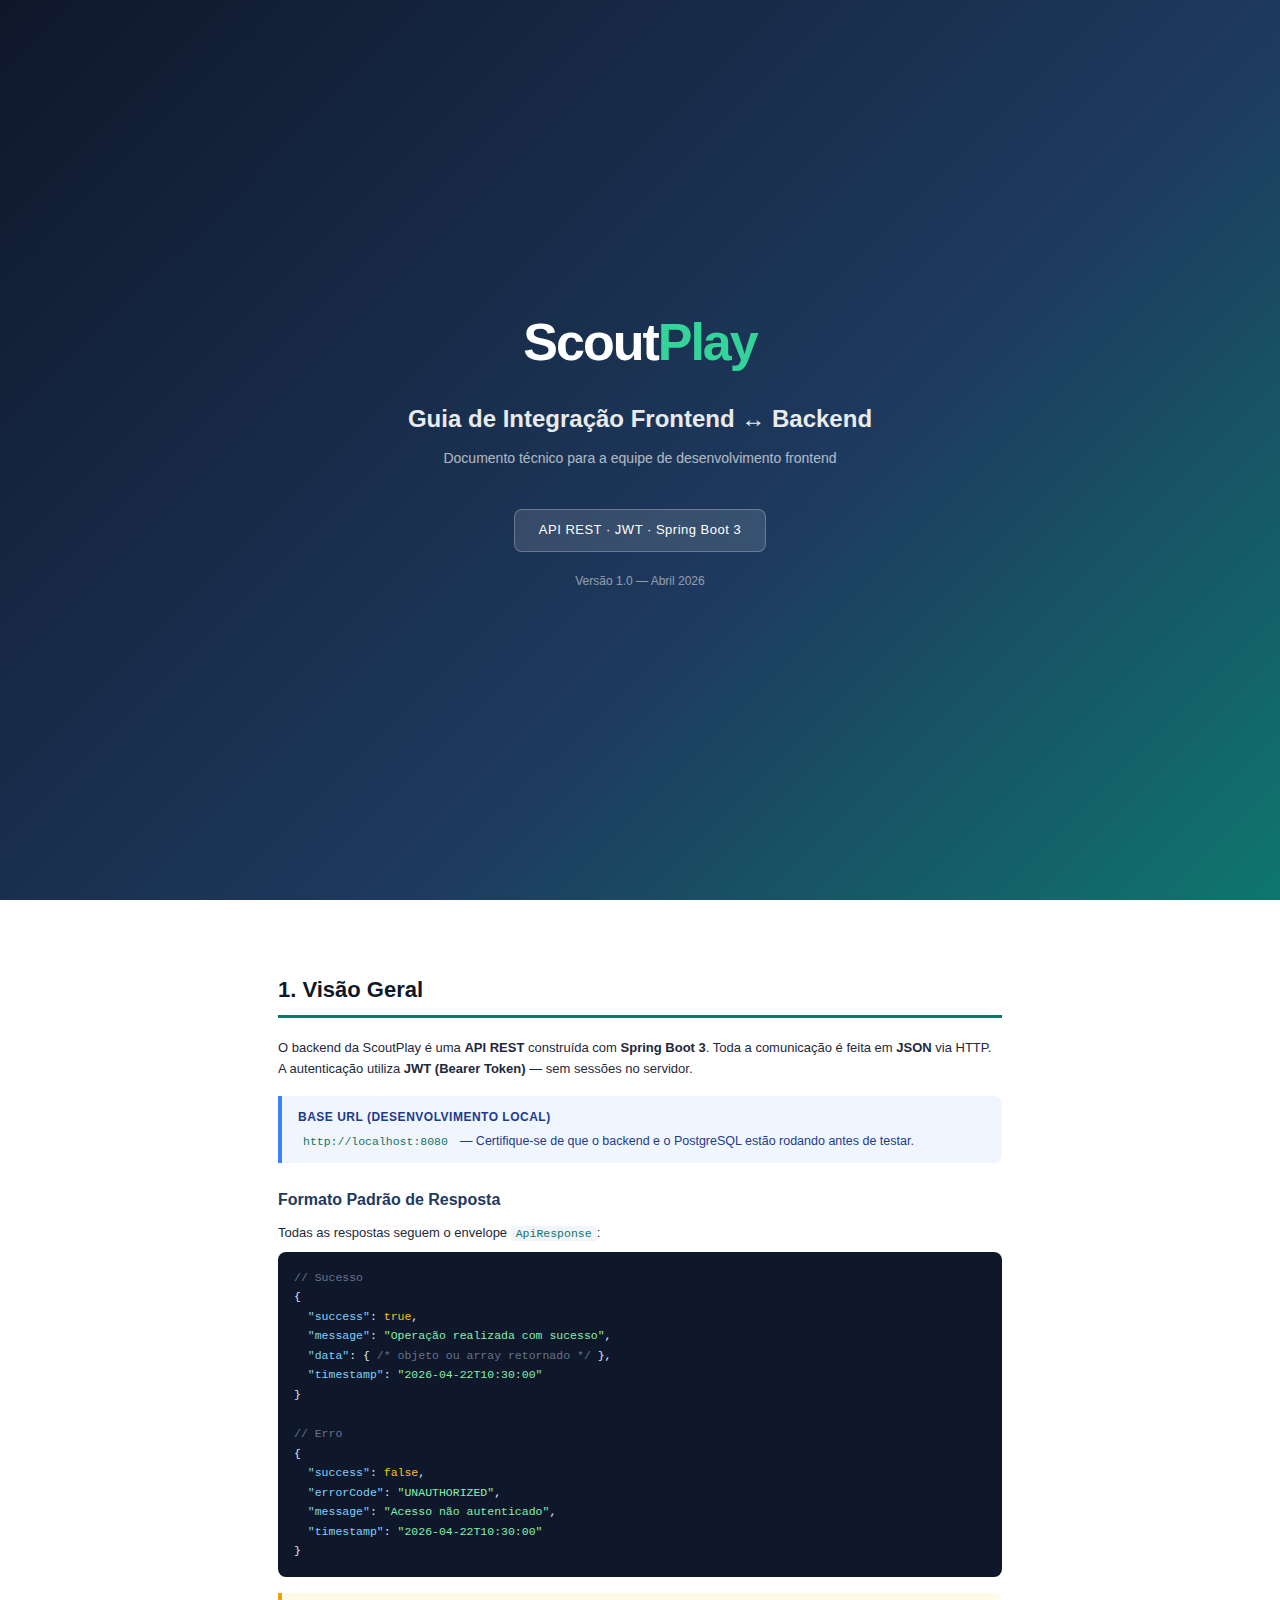
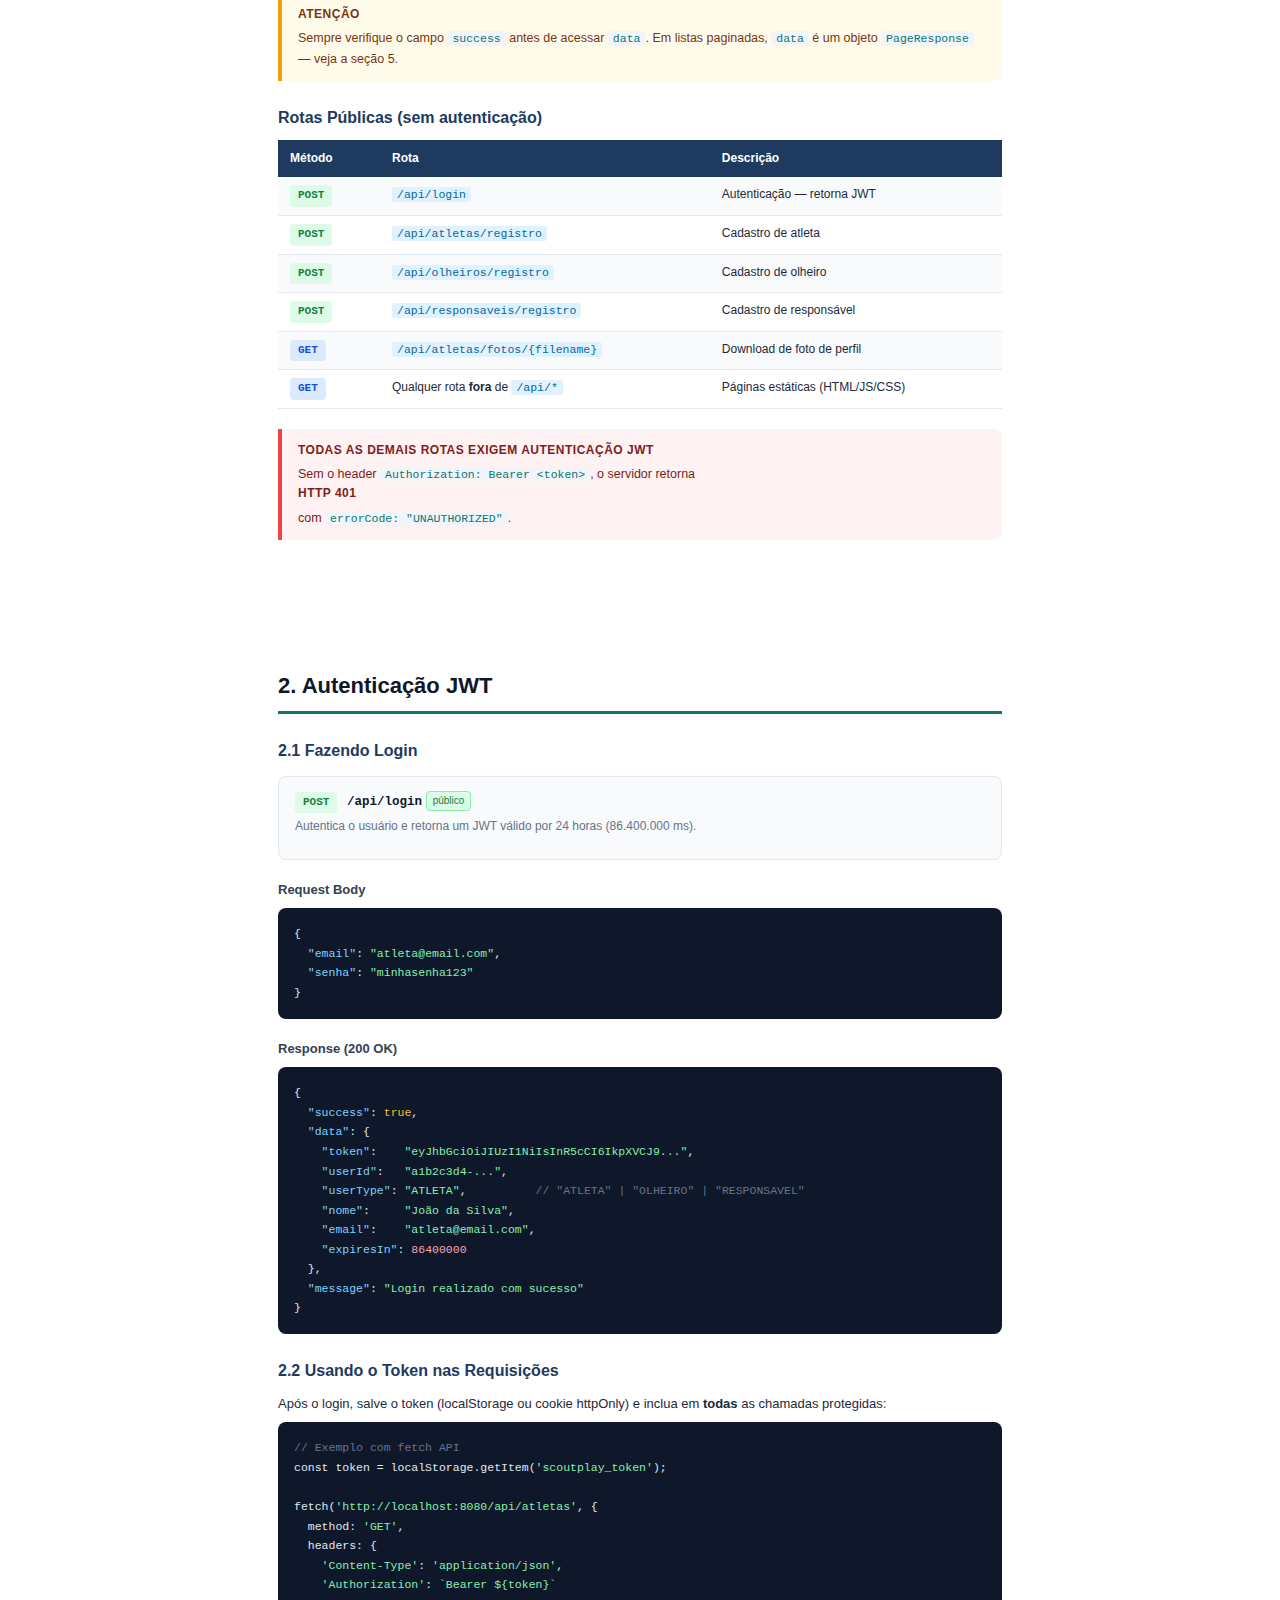
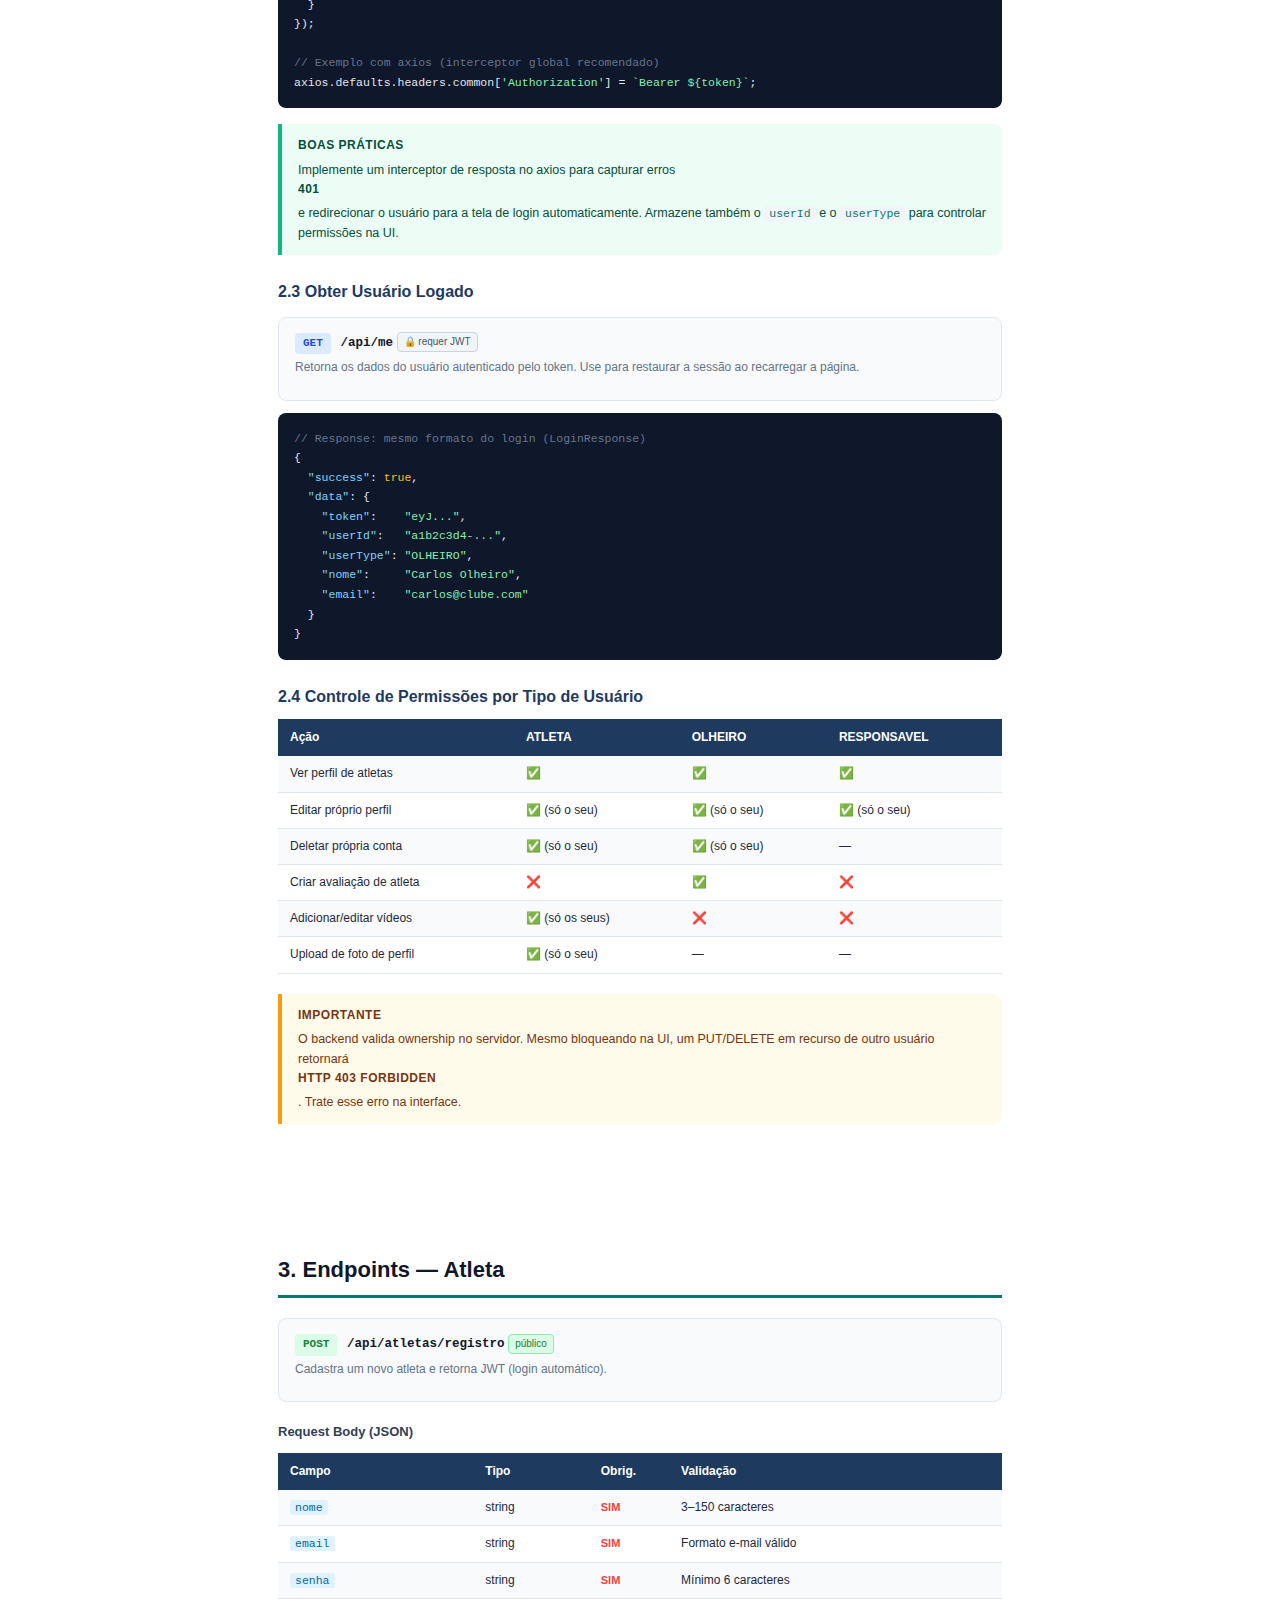
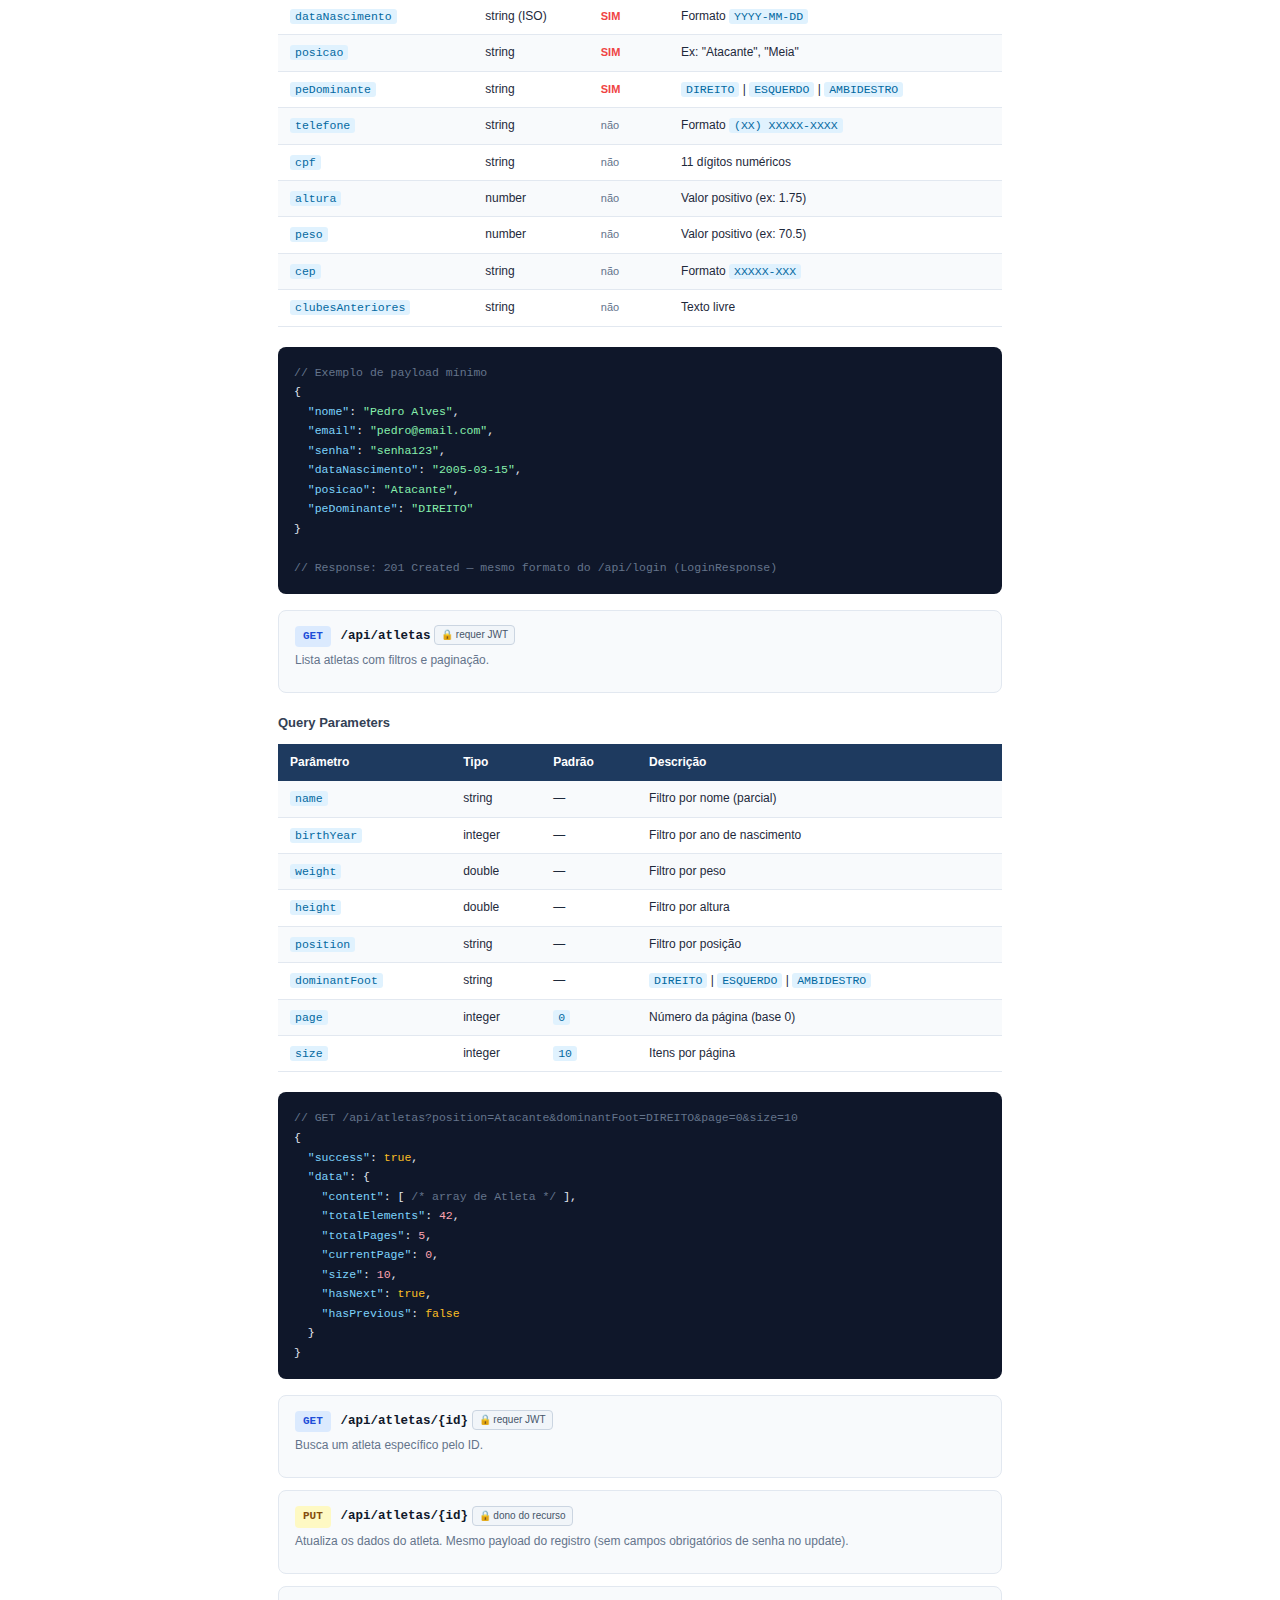
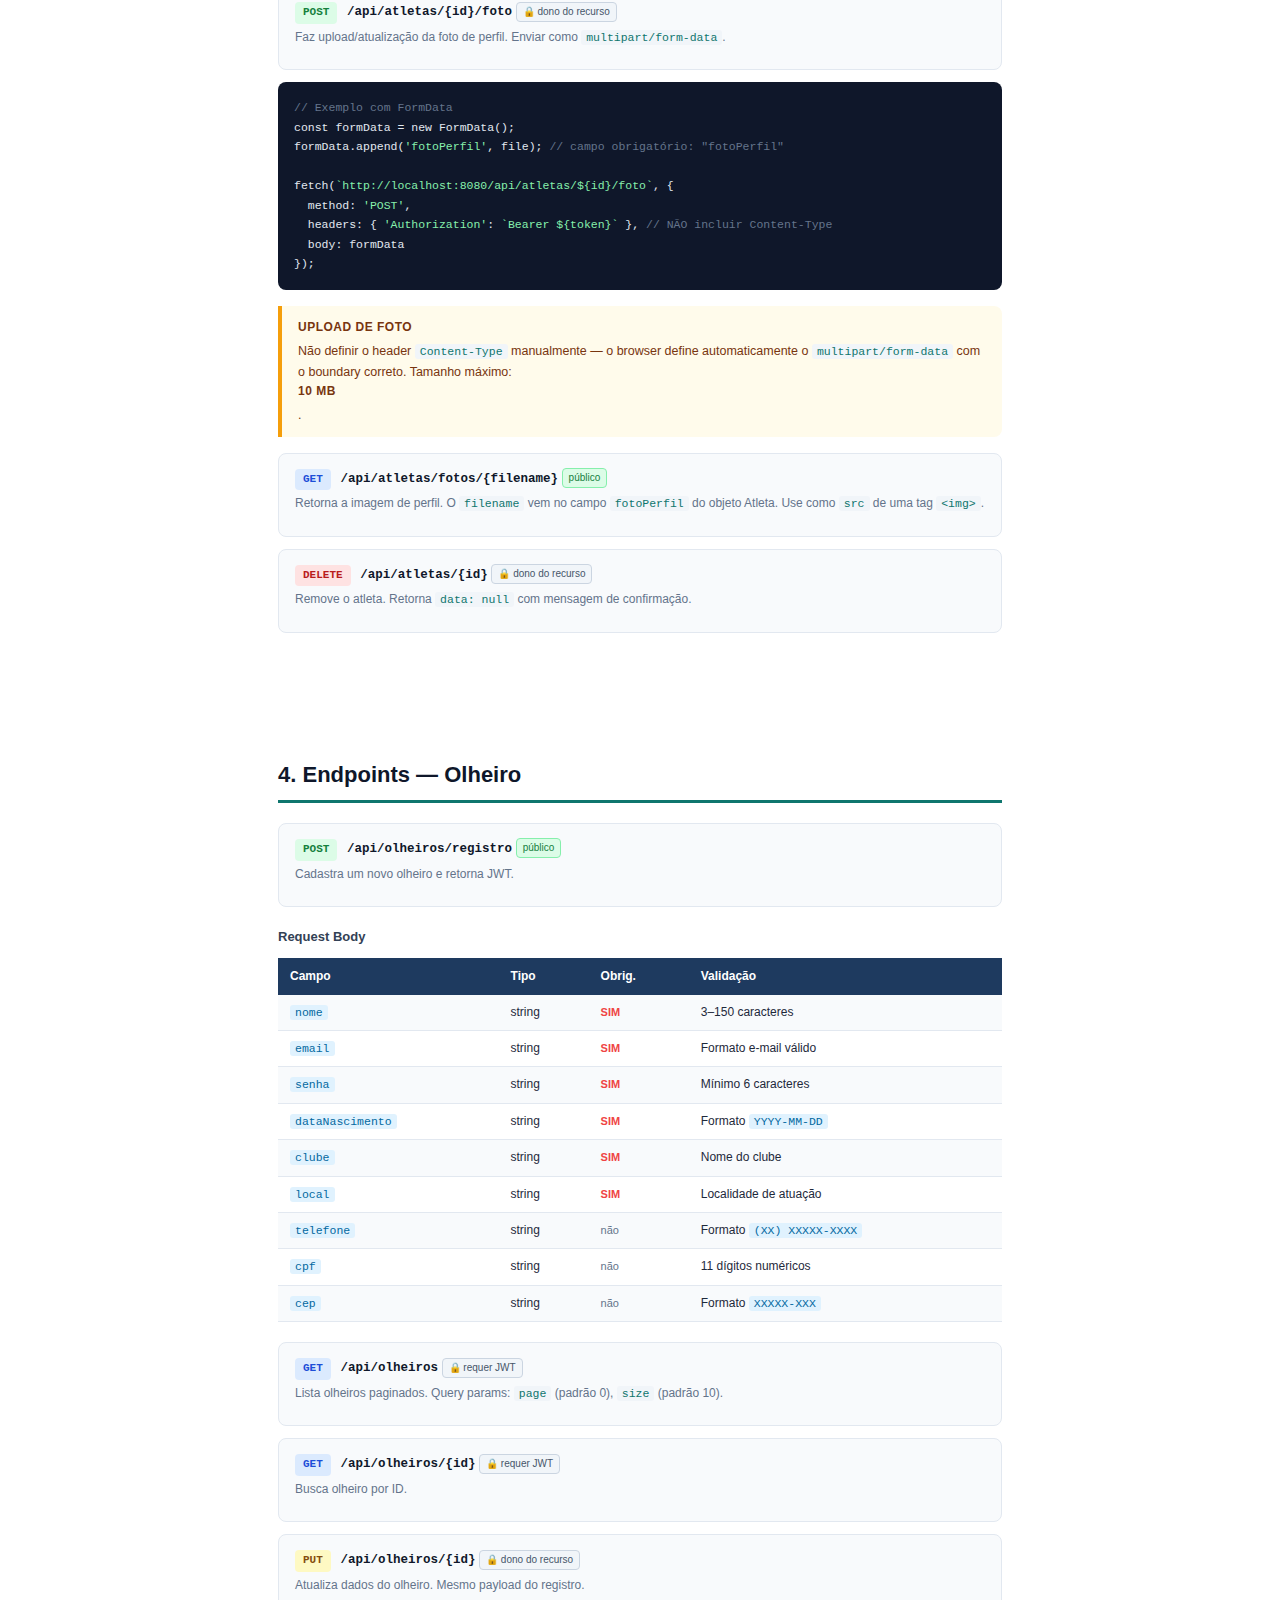
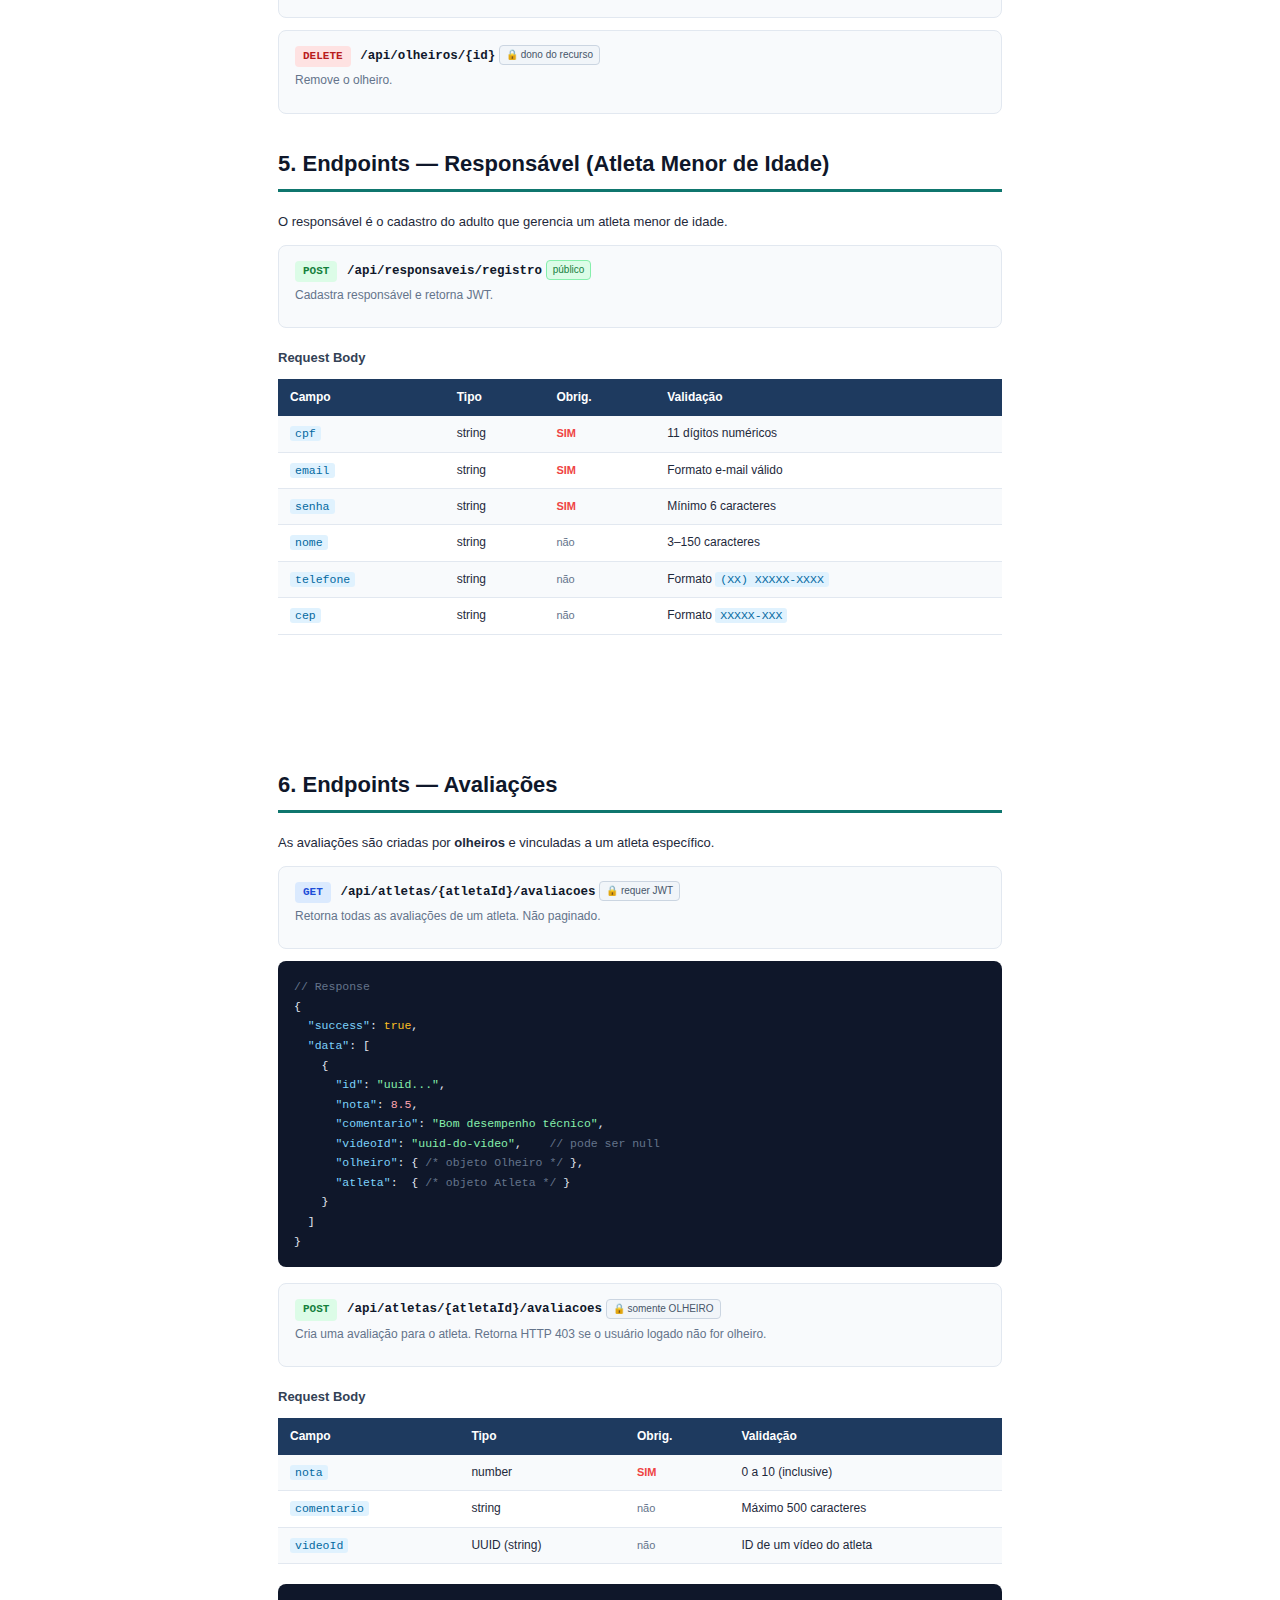
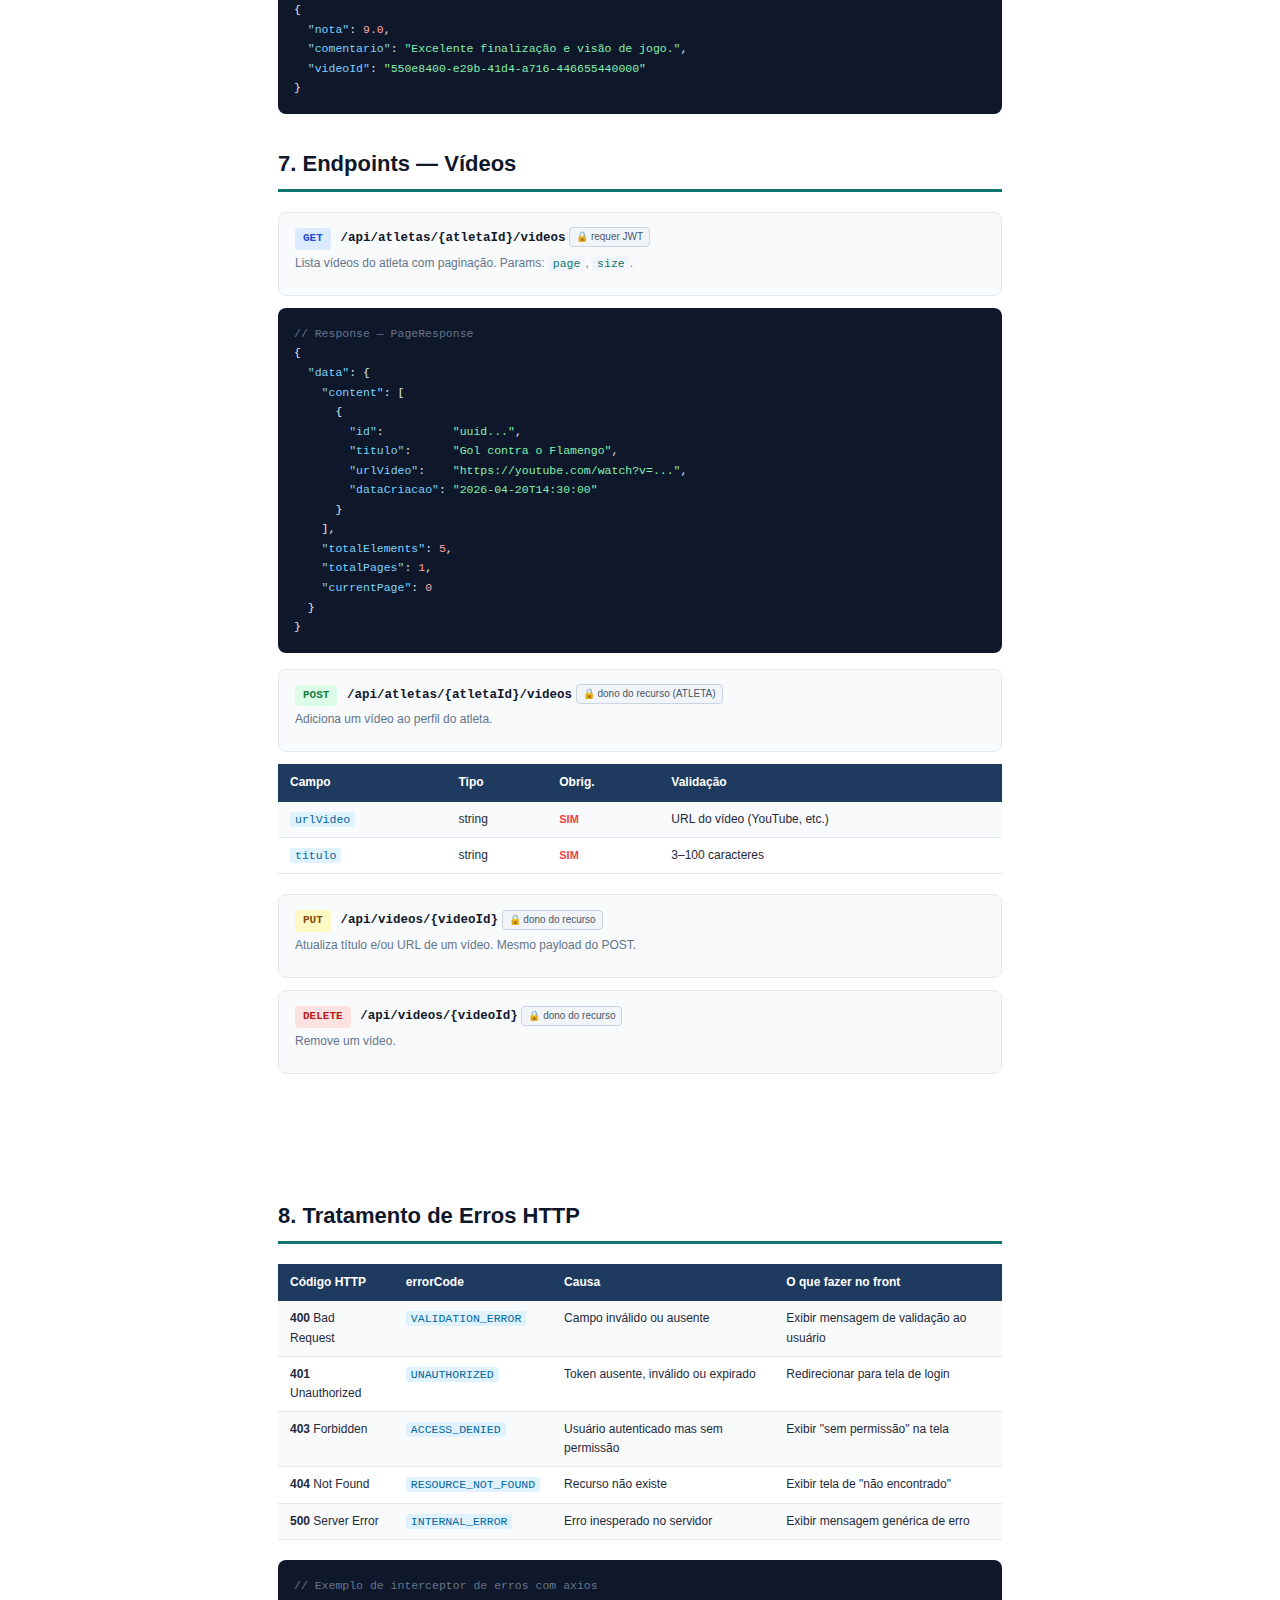
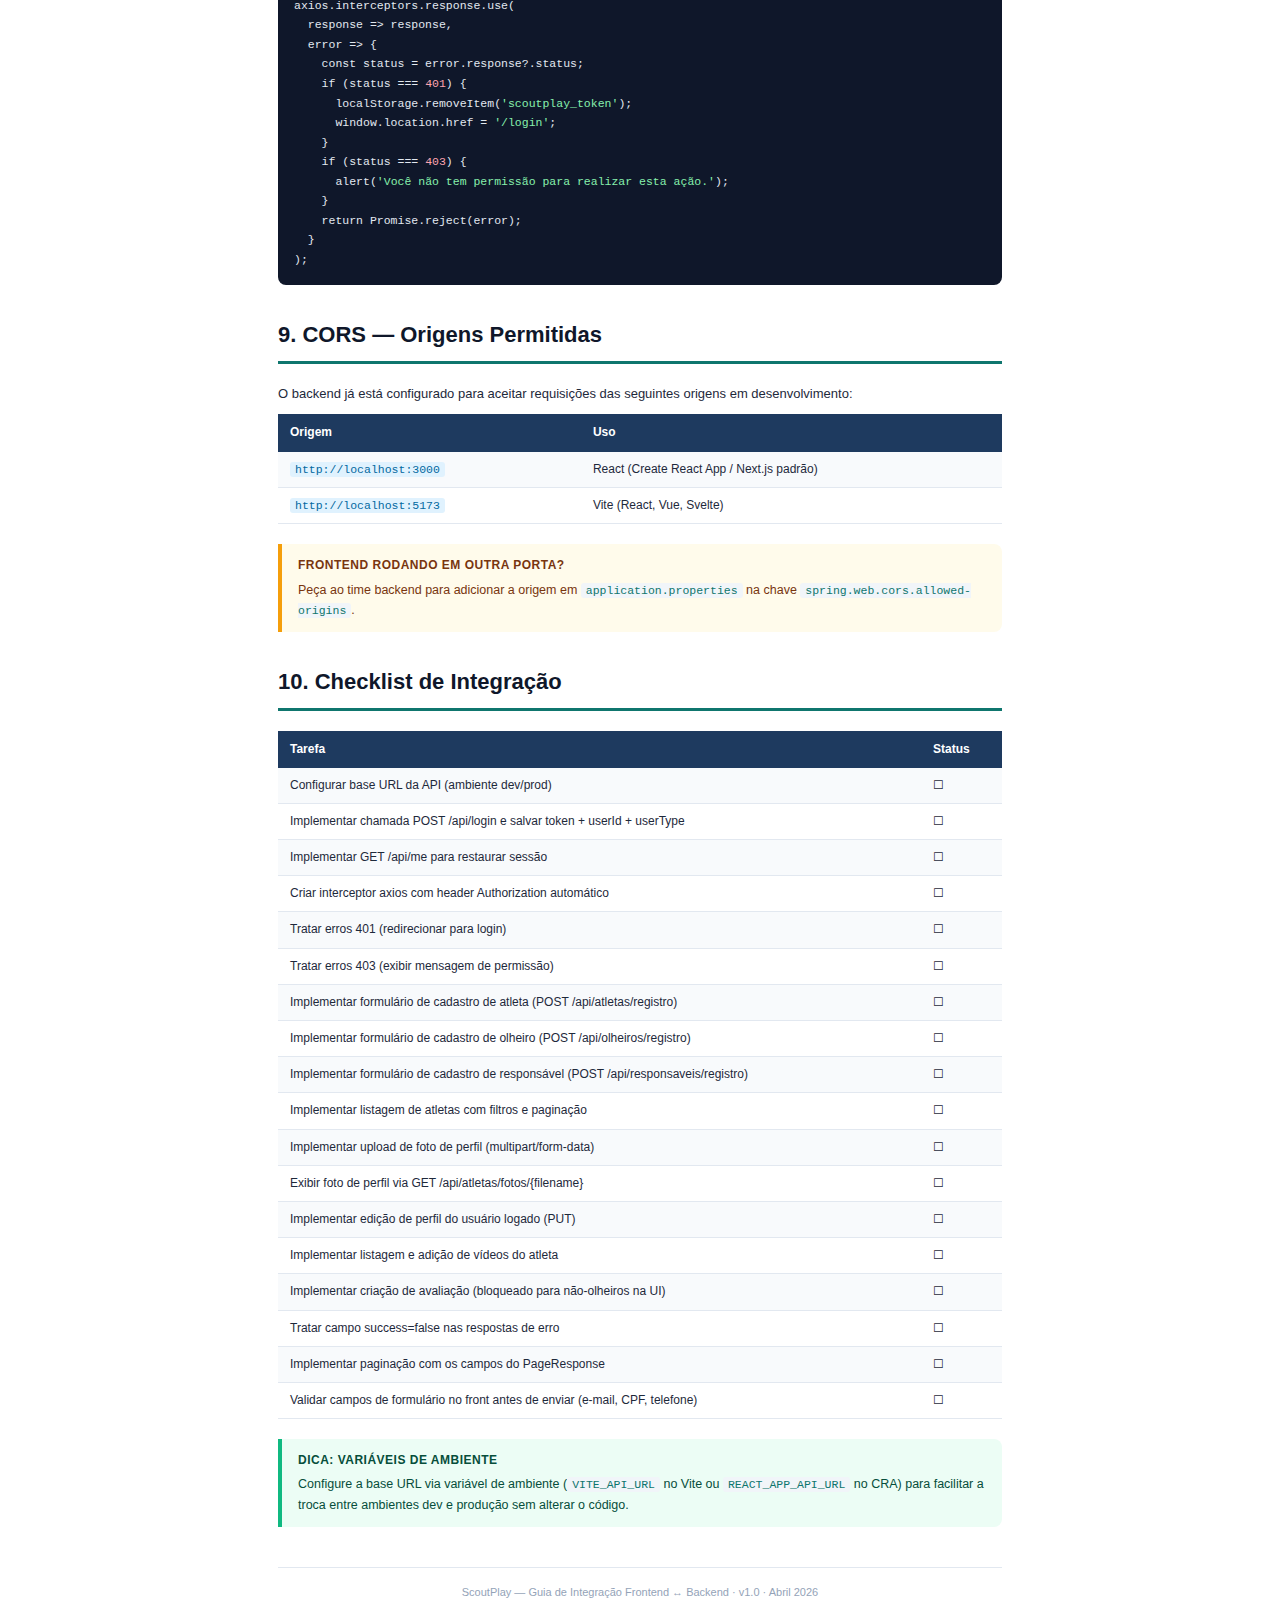
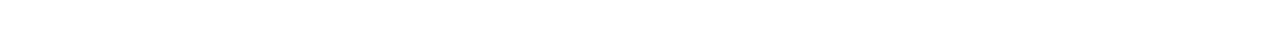
<file: docs/guia-integracao-frontend.html>
<!DOCTYPE html>
<html lang="pt-BR">
<head>
  <meta charset="UTF-8" />
  <title>ScoutPlay – Guia de Integração Frontend ↔ Backend</title>
  <style>
    *, *::before, *::after { box-sizing: border-box; margin: 0; padding: 0; }

    body {
      font-family: Arial, Helvetica, sans-serif;
      font-size: 13px;
      color: #1e293b;
      background: #fff;
      line-height: 1.6;
    }

    /* ── COVER ── */
    .cover {
      page-break-after: always;
      display: flex;
      flex-direction: column;
      justify-content: center;
      align-items: center;
      height: 100vh;
      background: linear-gradient(135deg, #0f172a 0%, #1e3a5f 60%, #0f766e 100%);
      color: #fff;
      text-align: center;
      padding: 40px;
    }
    .cover .logo { font-size: 52px; font-weight: 700; letter-spacing: -2px; }
    .cover .logo span { color: #34d399; }
    .cover h1 { font-size: 24px; font-weight: 600; margin-top: 16px; opacity: 0.9; }
    .cover .sub { font-size: 14px; margin-top: 8px; opacity: 0.65; }
    .cover .badge {
      margin-top: 32px;
      display: inline-block;
      background: rgba(255,255,255,0.12);
      border: 1px solid rgba(255,255,255,0.25);
      border-radius: 8px;
      padding: 10px 24px;
      font-size: 13px;
      letter-spacing: 0.5px;
    }
    .cover .meta { margin-top: 20px; font-size: 12px; opacity: 0.5; }

    /* ── LAYOUT ── */
    .page { max-width: 820px; margin: 0 auto; padding: 40px 48px; }

    h1.section-title {
      font-size: 22px;
      font-weight: 700;
      color: #0f172a;
      border-bottom: 3px solid #0f766e;
      padding-bottom: 8px;
      margin: 32px 0 20px;
    }
    h2.sub-section {
      font-size: 16px;
      font-weight: 600;
      color: #1e3a5f;
      margin: 24px 0 10px;
    }
    h3.endpoint-title {
      font-size: 13px;
      font-weight: 600;
      margin: 20px 0 6px;
      color: #334155;
    }

    p { margin-bottom: 8px; }

    /* ── CALLOUTS ── */
    .callout {
      border-left: 4px solid;
      padding: 12px 16px;
      border-radius: 0 8px 8px 0;
      margin: 16px 0;
      font-size: 12.5px;
    }
    .callout.info  { border-color: #3b82f6; background: #eff6ff; color: #1e3a8a; }
    .callout.warn  { border-color: #f59e0b; background: #fffbeb; color: #78350f; }
    .callout.danger{ border-color: #ef4444; background: #fef2f2; color: #7f1d1d; }
    .callout.tip   { border-color: #10b981; background: #ecfdf5; color: #064e3b; }
    .callout strong { display: block; margin-bottom: 4px; font-size: 12px; text-transform: uppercase; letter-spacing: 0.5px; }

    /* ── BADGES ── */
    .method {
      display: inline-block;
      border-radius: 4px;
      padding: 2px 8px;
      font-family: Courier, monospace;
      font-size: 11px;
      font-weight: 600;
      margin-right: 6px;
    }
    .get    { background: #dbeafe; color: #1d4ed8; }
    .post   { background: #dcfce7; color: #15803d; }
    .put    { background: #fef9c3; color: #854d0e; }
    .delete { background: #fee2e2; color: #b91c1c; }

    .auth-required {
      display: inline-block;
      font-size: 10px;
      background: #f1f5f9;
      border: 1px solid #cbd5e1;
      color: #475569;
      border-radius: 4px;
      padding: 1px 6px;
      vertical-align: middle;
    }
    .auth-open {
      display: inline-block;
      font-size: 10px;
      background: #dcfce7;
      border: 1px solid #86efac;
      color: #15803d;
      border-radius: 4px;
      padding: 1px 6px;
      vertical-align: middle;
    }

    /* ── CODE ── */
    pre {
      background: #0f172a;
      color: #e2e8f0;
      border-radius: 8px;
      padding: 16px;
      font-family: Courier, monospace;
      font-size: 11.5px;
      line-height: 1.7;
      overflow-x: auto;
      margin: 8px 0 16px;
    }
    code {
      font-family: Courier, monospace;
      font-size: 11.5px;
      background: #f1f5f9;
      color: #0f766e;
      padding: 1px 5px;
      border-radius: 3px;
    }
    .str  { color: #86efac; }
    .key  { color: #7dd3fc; }
    .num  { color: #fda4af; }
    .bool { color: #fbbf24; }
    .cmt  { color: #64748b; }

    /* ── TABLE ── */
    table {
      width: 100%;
      border-collapse: collapse;
      margin: 10px 0 20px;
      font-size: 12px;
    }
    th {
      background: #1e3a5f;
      color: #fff;
      font-weight: 600;
      text-align: left;
      padding: 9px 12px;
    }
    td {
      padding: 8px 12px;
      border-bottom: 1px solid #e2e8f0;
      vertical-align: top;
    }
    tr:nth-child(even) td { background: #f8fafc; }
    td code { background: #e0f2fe; color: #0369a1; }

    .required { color: #ef4444; font-weight: 600; font-size: 11px; }
    .optional { color: #64748b; font-size: 11px; }

    /* ── ENDPOINT CARD ── */
    .endpoint-card {
      border: 1px solid #e2e8f0;
      border-radius: 8px;
      padding: 14px 16px;
      margin: 12px 0;
      background: #f8fafc;
    }
    .endpoint-card .route {
      font-family: Courier, monospace;
      font-size: 12.5px;
      color: #0f172a;
      font-weight: 600;
    }
    .endpoint-card .desc {
      font-size: 12px;
      color: #64748b;
      margin-top: 4px;
    }

    /* ── PAGE BREAK ── */
    .page-break { page-break-before: always; }

    /* ── TOC ── */
    .toc { margin: 24px 0; }
    .toc li { padding: 4px 0; border-bottom: 1px dotted #e2e8f0; display: flex; justify-content: space-between; }
    .toc a { color: #1e3a5f; text-decoration: none; }
    .toc .page-num { color: #94a3b8; font-size: 11px; }

    /* ── FOOTER ── */
    .footer {
      margin-top: 40px;
      padding-top: 16px;
      border-top: 1px solid #e2e8f0;
      font-size: 11px;
      color: #94a3b8;
      text-align: center;
    }

    @media print {
      body { font-size: 12px; }
      .cover { height: 100vh; }
      .page-break { page-break-before: always; }
      pre { font-size: 10.5px; }
    }
  </style>
</head>
<body>

<!-- ═══════════════════════ COVER ═══════════════════════ -->
<div class="cover">
  <div class="logo">Scout<span>Play</span></div>
  <h1>Guia de Integração Frontend ↔ Backend</h1>
  <p class="sub">Documento técnico para a equipe de desenvolvimento frontend</p>
  <div class="badge">API REST · JWT · Spring Boot 3</div>
  <p class="meta">Versão 1.0 — Abril 2026</p>
</div>

<!-- ═══════════════════════ PAGE 1 ═══════════════════════ -->
<div class="page">

  <h1 class="section-title">1. Visão Geral</h1>

  <p>O backend da ScoutPlay é uma <strong>API REST</strong> construída com <strong>Spring Boot 3</strong>. Toda a comunicação é feita em <strong>JSON</strong> via HTTP. A autenticação utiliza <strong>JWT (Bearer Token)</strong> — sem sessões no servidor.</p>

  <div class="callout info">
    <strong>Base URL (desenvolvimento local)</strong>
    <code>http://localhost:8080</code>
    &nbsp;— Certifique-se de que o backend e o PostgreSQL estão rodando antes de testar.
  </div>

  <h2 class="sub-section">Formato Padrão de Resposta</h2>
  <p>Todas as respostas seguem o envelope <code>ApiResponse</code>:</p>

  <pre><span class="cmt">// Sucesso</span>
{
  <span class="key">"success"</span>: <span class="bool">true</span>,
  <span class="key">"message"</span>: <span class="str">"Operação realizada com sucesso"</span>,
  <span class="key">"data"</span>: { <span class="cmt">/* objeto ou array retornado */</span> },
  <span class="key">"timestamp"</span>: <span class="str">"2026-04-22T10:30:00"</span>
}

<span class="cmt">// Erro</span>
{
  <span class="key">"success"</span>: <span class="bool">false</span>,
  <span class="key">"errorCode"</span>: <span class="str">"UNAUTHORIZED"</span>,
  <span class="key">"message"</span>: <span class="str">"Acesso não autenticado"</span>,
  <span class="key">"timestamp"</span>: <span class="str">"2026-04-22T10:30:00"</span>
}</pre>

  <div class="callout warn">
    <strong>Atenção</strong>
    Sempre verifique o campo <code>success</code> antes de acessar <code>data</code>. Em listas paginadas, <code>data</code> é um objeto <code>PageResponse</code> — veja a seção 5.
  </div>

  <h2 class="sub-section">Rotas Públicas (sem autenticação)</h2>
  <table>
    <tr><th>Método</th><th>Rota</th><th>Descrição</th></tr>
    <tr><td><span class="method post">POST</span></td><td><code>/api/login</code></td><td>Autenticação — retorna JWT</td></tr>
    <tr><td><span class="method post">POST</span></td><td><code>/api/atletas/registro</code></td><td>Cadastro de atleta</td></tr>
    <tr><td><span class="method post">POST</span></td><td><code>/api/olheiros/registro</code></td><td>Cadastro de olheiro</td></tr>
    <tr><td><span class="method post">POST</span></td><td><code>/api/responsaveis/registro</code></td><td>Cadastro de responsável</td></tr>
    <tr><td><span class="method get">GET</span></td><td><code>/api/atletas/fotos/{filename}</code></td><td>Download de foto de perfil</td></tr>
    <tr><td><span class="method get">GET</span></td><td>Qualquer rota <strong>fora</strong> de <code>/api/*</code></td><td>Páginas estáticas (HTML/JS/CSS)</td></tr>
  </table>

  <div class="callout danger">
    <strong>Todas as demais rotas exigem autenticação JWT</strong>
    Sem o header <code>Authorization: Bearer &lt;token&gt;</code>, o servidor retorna <strong>HTTP 401</strong> com <code>errorCode: "UNAUTHORIZED"</code>.
  </div>

</div>

<!-- ═══════════════════════ PAGE 2 ═══════════════════════ -->
<div class="page page-break">

  <h1 class="section-title">2. Autenticação JWT</h1>

  <h2 class="sub-section">2.1 Fazendo Login</h2>

  <div class="endpoint-card">
    <span class="method post">POST</span>
    <span class="route">/api/login</span>
    <span class="auth-open">público</span>
    <p class="desc">Autentica o usuário e retorna um JWT válido por 24 horas (86.400.000 ms).</p>
  </div>

  <h3 class="endpoint-title">Request Body</h3>
  <pre>{
  <span class="key">"email"</span>: <span class="str">"atleta@email.com"</span>,
  <span class="key">"senha"</span>: <span class="str">"minhasenha123"</span>
}</pre>

  <h3 class="endpoint-title">Response (200 OK)</h3>
  <pre>{
  <span class="key">"success"</span>: <span class="bool">true</span>,
  <span class="key">"data"</span>: {
    <span class="key">"token"</span>:    <span class="str">"eyJhbGciOiJIUzI1NiIsInR5cCI6IkpXVCJ9..."</span>,
    <span class="key">"userId"</span>:   <span class="str">"a1b2c3d4-..."</span>,
    <span class="key">"userType"</span>: <span class="str">"ATLETA"</span>,          <span class="cmt">// "ATLETA" | "OLHEIRO" | "RESPONSAVEL"</span>
    <span class="key">"nome"</span>:     <span class="str">"João da Silva"</span>,
    <span class="key">"email"</span>:    <span class="str">"atleta@email.com"</span>,
    <span class="key">"expiresIn"</span>: <span class="num">86400000</span>
  },
  <span class="key">"message"</span>: <span class="str">"Login realizado com sucesso"</span>
}</pre>

  <h2 class="sub-section">2.2 Usando o Token nas Requisições</h2>
  <p>Após o login, salve o token (localStorage ou cookie httpOnly) e inclua em <strong>todas</strong> as chamadas protegidas:</p>

  <pre><span class="cmt">// Exemplo com fetch API</span>
const token = localStorage.getItem(<span class="str">'scoutplay_token'</span>);

fetch(<span class="str">'http://localhost:8080/api/atletas'</span>, {
  method: <span class="str">'GET'</span>,
  headers: {
    <span class="str">'Content-Type'</span>: <span class="str">'application/json'</span>,
    <span class="str">'Authorization'</span>: <span class="str">`Bearer ${token}`</span>
  }
});

<span class="cmt">// Exemplo com axios (interceptor global recomendado)</span>
axios.defaults.headers.common[<span class="str">'Authorization'</span>] = <span class="str">`Bearer ${token}`</span>;</pre>

  <div class="callout tip">
    <strong>Boas práticas</strong>
    Implemente um interceptor de resposta no axios para capturar erros <strong>401</strong> e redirecionar o usuário para a tela de login automaticamente. Armazene também o <code>userId</code> e o <code>userType</code> para controlar permissões na UI.
  </div>

  <h2 class="sub-section">2.3 Obter Usuário Logado</h2>

  <div class="endpoint-card">
    <span class="method get">GET</span>
    <span class="route">/api/me</span>
    <span class="auth-required">🔒 requer JWT</span>
    <p class="desc">Retorna os dados do usuário autenticado pelo token. Use para restaurar a sessão ao recarregar a página.</p>
  </div>

  <pre><span class="cmt">// Response: mesmo formato do login (LoginResponse)</span>
{
  <span class="key">"success"</span>: <span class="bool">true</span>,
  <span class="key">"data"</span>: {
    <span class="key">"token"</span>:    <span class="str">"eyJ..."</span>,
    <span class="key">"userId"</span>:   <span class="str">"a1b2c3d4-..."</span>,
    <span class="key">"userType"</span>: <span class="str">"OLHEIRO"</span>,
    <span class="key">"nome"</span>:     <span class="str">"Carlos Olheiro"</span>,
    <span class="key">"email"</span>:    <span class="str">"carlos@clube.com"</span>
  }
}</pre>

  <h2 class="sub-section">2.4 Controle de Permissões por Tipo de Usuário</h2>
  <table>
    <tr><th>Ação</th><th>ATLETA</th><th>OLHEIRO</th><th>RESPONSAVEL</th></tr>
    <tr><td>Ver perfil de atletas</td><td>✅</td><td>✅</td><td>✅</td></tr>
    <tr><td>Editar próprio perfil</td><td>✅ (só o seu)</td><td>✅ (só o seu)</td><td>✅ (só o seu)</td></tr>
    <tr><td>Deletar própria conta</td><td>✅ (só o seu)</td><td>✅ (só o seu)</td><td>—</td></tr>
    <tr><td>Criar avaliação de atleta</td><td>❌</td><td>✅</td><td>❌</td></tr>
    <tr><td>Adicionar/editar vídeos</td><td>✅ (só os seus)</td><td>❌</td><td>❌</td></tr>
    <tr><td>Upload de foto de perfil</td><td>✅ (só o seu)</td><td>—</td><td>—</td></tr>
  </table>

  <div class="callout warn">
    <strong>Importante</strong>
    O backend valida ownership no servidor. Mesmo bloqueando na UI, um PUT/DELETE em recurso de outro usuário retornará <strong>HTTP 403 Forbidden</strong>. Trate esse erro na interface.
  </div>

</div>

<!-- ═══════════════════════ PAGE 3 — ENDPOINTS ATLETA ═══════════════════════ -->
<div class="page page-break">

  <h1 class="section-title">3. Endpoints — Atleta</h1>

  <!-- REGISTRO -->
  <div class="endpoint-card">
    <span class="method post">POST</span>
    <span class="route">/api/atletas/registro</span>
    <span class="auth-open">público</span>
    <p class="desc">Cadastra um novo atleta e retorna JWT (login automático).</p>
  </div>

  <h3 class="endpoint-title">Request Body (JSON)</h3>
  <table>
    <tr><th>Campo</th><th>Tipo</th><th>Obrig.</th><th>Validação</th></tr>
    <tr><td><code>nome</code></td><td>string</td><td><span class="required">SIM</span></td><td>3–150 caracteres</td></tr>
    <tr><td><code>email</code></td><td>string</td><td><span class="required">SIM</span></td><td>Formato e-mail válido</td></tr>
    <tr><td><code>senha</code></td><td>string</td><td><span class="required">SIM</span></td><td>Mínimo 6 caracteres</td></tr>
    <tr><td><code>dataNascimento</code></td><td>string (ISO)</td><td><span class="required">SIM</span></td><td>Formato <code>YYYY-MM-DD</code></td></tr>
    <tr><td><code>posicao</code></td><td>string</td><td><span class="required">SIM</span></td><td>Ex: "Atacante", "Meia"</td></tr>
    <tr><td><code>peDominante</code></td><td>string</td><td><span class="required">SIM</span></td><td><code>DIREITO</code> | <code>ESQUERDO</code> | <code>AMBIDESTRO</code></td></tr>
    <tr><td><code>telefone</code></td><td>string</td><td><span class="optional">não</span></td><td>Formato <code>(XX) XXXXX-XXXX</code></td></tr>
    <tr><td><code>cpf</code></td><td>string</td><td><span class="optional">não</span></td><td>11 dígitos numéricos</td></tr>
    <tr><td><code>altura</code></td><td>number</td><td><span class="optional">não</span></td><td>Valor positivo (ex: 1.75)</td></tr>
    <tr><td><code>peso</code></td><td>number</td><td><span class="optional">não</span></td><td>Valor positivo (ex: 70.5)</td></tr>
    <tr><td><code>cep</code></td><td>string</td><td><span class="optional">não</span></td><td>Formato <code>XXXXX-XXX</code></td></tr>
    <tr><td><code>clubesAnteriores</code></td><td>string</td><td><span class="optional">não</span></td><td>Texto livre</td></tr>
  </table>

  <pre><span class="cmt">// Exemplo de payload mínimo</span>
{
  <span class="key">"nome"</span>: <span class="str">"Pedro Alves"</span>,
  <span class="key">"email"</span>: <span class="str">"pedro@email.com"</span>,
  <span class="key">"senha"</span>: <span class="str">"senha123"</span>,
  <span class="key">"dataNascimento"</span>: <span class="str">"2005-03-15"</span>,
  <span class="key">"posicao"</span>: <span class="str">"Atacante"</span>,
  <span class="key">"peDominante"</span>: <span class="str">"DIREITO"</span>
}

<span class="cmt">// Response: 201 Created — mesmo formato do /api/login (LoginResponse)</span></pre>

  <!-- LISTAR -->
  <div class="endpoint-card">
    <span class="method get">GET</span>
    <span class="route">/api/atletas</span>
    <span class="auth-required">🔒 requer JWT</span>
    <p class="desc">Lista atletas com filtros e paginação.</p>
  </div>

  <h3 class="endpoint-title">Query Parameters</h3>
  <table>
    <tr><th>Parâmetro</th><th>Tipo</th><th>Padrão</th><th>Descrição</th></tr>
    <tr><td><code>name</code></td><td>string</td><td>—</td><td>Filtro por nome (parcial)</td></tr>
    <tr><td><code>birthYear</code></td><td>integer</td><td>—</td><td>Filtro por ano de nascimento</td></tr>
    <tr><td><code>weight</code></td><td>double</td><td>—</td><td>Filtro por peso</td></tr>
    <tr><td><code>height</code></td><td>double</td><td>—</td><td>Filtro por altura</td></tr>
    <tr><td><code>position</code></td><td>string</td><td>—</td><td>Filtro por posição</td></tr>
    <tr><td><code>dominantFoot</code></td><td>string</td><td>—</td><td><code>DIREITO</code> | <code>ESQUERDO</code> | <code>AMBIDESTRO</code></td></tr>
    <tr><td><code>page</code></td><td>integer</td><td><code>0</code></td><td>Número da página (base 0)</td></tr>
    <tr><td><code>size</code></td><td>integer</td><td><code>10</code></td><td>Itens por página</td></tr>
  </table>

  <pre><span class="cmt">// GET /api/atletas?position=Atacante&dominantFoot=DIREITO&page=0&size=10</span>
{
  <span class="key">"success"</span>: <span class="bool">true</span>,
  <span class="key">"data"</span>: {
    <span class="key">"content"</span>: [ <span class="cmt">/* array de Atleta */</span> ],
    <span class="key">"totalElements"</span>: <span class="num">42</span>,
    <span class="key">"totalPages"</span>: <span class="num">5</span>,
    <span class="key">"currentPage"</span>: <span class="num">0</span>,
    <span class="key">"size"</span>: <span class="num">10</span>,
    <span class="key">"hasNext"</span>: <span class="bool">true</span>,
    <span class="key">"hasPrevious"</span>: <span class="bool">false</span>
  }
}</pre>

  <!-- BUSCAR POR ID -->
  <div class="endpoint-card">
    <span class="method get">GET</span>
    <span class="route">/api/atletas/{id}</span>
    <span class="auth-required">🔒 requer JWT</span>
    <p class="desc">Busca um atleta específico pelo ID.</p>
  </div>

  <!-- ATUALIZAR -->
  <div class="endpoint-card">
    <span class="method put">PUT</span>
    <span class="route">/api/atletas/{id}</span>
    <span class="auth-required">🔒 dono do recurso</span>
    <p class="desc">Atualiza os dados do atleta. Mesmo payload do registro (sem campos obrigatórios de senha no update).</p>
  </div>

  <!-- FOTO -->
  <div class="endpoint-card">
    <span class="method post">POST</span>
    <span class="route">/api/atletas/{id}/foto</span>
    <span class="auth-required">🔒 dono do recurso</span>
    <p class="desc">Faz upload/atualização da foto de perfil. Enviar como <code>multipart/form-data</code>.</p>
  </div>

  <pre><span class="cmt">// Exemplo com FormData</span>
const formData = new FormData();
formData.append(<span class="str">'fotoPerfil'</span>, file); <span class="cmt">// campo obrigatório: "fotoPerfil"</span>

fetch(<span class="str">`http://localhost:8080/api/atletas/${id}/foto`</span>, {
  method: <span class="str">'POST'</span>,
  headers: { <span class="str">'Authorization'</span>: <span class="str">`Bearer ${token}`</span> }, <span class="cmt">// NÃO incluir Content-Type</span>
  body: formData
});</pre>

  <div class="callout warn">
    <strong>Upload de foto</strong>
    Não definir o header <code>Content-Type</code> manualmente — o browser define automaticamente o <code>multipart/form-data</code> com o boundary correto. Tamanho máximo: <strong>10 MB</strong>.
  </div>

  <!-- GET FOTO -->
  <div class="endpoint-card">
    <span class="method get">GET</span>
    <span class="route">/api/atletas/fotos/{filename}</span>
    <span class="auth-open">público</span>
    <p class="desc">Retorna a imagem de perfil. O <code>filename</code> vem no campo <code>fotoPerfil</code> do objeto Atleta. Use como <code>src</code> de uma tag <code>&lt;img&gt;</code>.</p>
  </div>

  <!-- DELETAR -->
  <div class="endpoint-card">
    <span class="method delete">DELETE</span>
    <span class="route">/api/atletas/{id}</span>
    <span class="auth-required">🔒 dono do recurso</span>
    <p class="desc">Remove o atleta. Retorna <code>data: null</code> com mensagem de confirmação.</p>
  </div>

</div>

<!-- ═══════════════════════ PAGE 4 — OLHEIRO / RESPONSÁVEL ═══════════════════════ -->
<div class="page page-break">

  <h1 class="section-title">4. Endpoints — Olheiro</h1>

  <div class="endpoint-card">
    <span class="method post">POST</span>
    <span class="route">/api/olheiros/registro</span>
    <span class="auth-open">público</span>
    <p class="desc">Cadastra um novo olheiro e retorna JWT.</p>
  </div>

  <h3 class="endpoint-title">Request Body</h3>
  <table>
    <tr><th>Campo</th><th>Tipo</th><th>Obrig.</th><th>Validação</th></tr>
    <tr><td><code>nome</code></td><td>string</td><td><span class="required">SIM</span></td><td>3–150 caracteres</td></tr>
    <tr><td><code>email</code></td><td>string</td><td><span class="required">SIM</span></td><td>Formato e-mail válido</td></tr>
    <tr><td><code>senha</code></td><td>string</td><td><span class="required">SIM</span></td><td>Mínimo 6 caracteres</td></tr>
    <tr><td><code>dataNascimento</code></td><td>string</td><td><span class="required">SIM</span></td><td>Formato <code>YYYY-MM-DD</code></td></tr>
    <tr><td><code>clube</code></td><td>string</td><td><span class="required">SIM</span></td><td>Nome do clube</td></tr>
    <tr><td><code>local</code></td><td>string</td><td><span class="required">SIM</span></td><td>Localidade de atuação</td></tr>
    <tr><td><code>telefone</code></td><td>string</td><td><span class="optional">não</span></td><td>Formato <code>(XX) XXXXX-XXXX</code></td></tr>
    <tr><td><code>cpf</code></td><td>string</td><td><span class="optional">não</span></td><td>11 dígitos numéricos</td></tr>
    <tr><td><code>cep</code></td><td>string</td><td><span class="optional">não</span></td><td>Formato <code>XXXXX-XXX</code></td></tr>
  </table>

  <div class="endpoint-card">
    <span class="method get">GET</span>
    <span class="route">/api/olheiros</span>
    <span class="auth-required">🔒 requer JWT</span>
    <p class="desc">Lista olheiros paginados. Query params: <code>page</code> (padrão 0), <code>size</code> (padrão 10).</p>
  </div>

  <div class="endpoint-card">
    <span class="method get">GET</span>
    <span class="route">/api/olheiros/{id}</span>
    <span class="auth-required">🔒 requer JWT</span>
    <p class="desc">Busca olheiro por ID.</p>
  </div>

  <div class="endpoint-card">
    <span class="method put">PUT</span>
    <span class="route">/api/olheiros/{id}</span>
    <span class="auth-required">🔒 dono do recurso</span>
    <p class="desc">Atualiza dados do olheiro. Mesmo payload do registro.</p>
  </div>

  <div class="endpoint-card">
    <span class="method delete">DELETE</span>
    <span class="route">/api/olheiros/{id}</span>
    <span class="auth-required">🔒 dono do recurso</span>
    <p class="desc">Remove o olheiro.</p>
  </div>

  <h1 class="section-title">5. Endpoints — Responsável (Atleta Menor de Idade)</h1>

  <p>O responsável é o cadastro do adulto que gerencia um atleta menor de idade.</p>

  <div class="endpoint-card">
    <span class="method post">POST</span>
    <span class="route">/api/responsaveis/registro</span>
    <span class="auth-open">público</span>
    <p class="desc">Cadastra responsável e retorna JWT.</p>
  </div>

  <h3 class="endpoint-title">Request Body</h3>
  <table>
    <tr><th>Campo</th><th>Tipo</th><th>Obrig.</th><th>Validação</th></tr>
    <tr><td><code>cpf</code></td><td>string</td><td><span class="required">SIM</span></td><td>11 dígitos numéricos</td></tr>
    <tr><td><code>email</code></td><td>string</td><td><span class="required">SIM</span></td><td>Formato e-mail válido</td></tr>
    <tr><td><code>senha</code></td><td>string</td><td><span class="required">SIM</span></td><td>Mínimo 6 caracteres</td></tr>
    <tr><td><code>nome</code></td><td>string</td><td><span class="optional">não</span></td><td>3–150 caracteres</td></tr>
    <tr><td><code>telefone</code></td><td>string</td><td><span class="optional">não</span></td><td>Formato <code>(XX) XXXXX-XXXX</code></td></tr>
    <tr><td><code>cep</code></td><td>string</td><td><span class="optional">não</span></td><td>Formato <code>XXXXX-XXX</code></td></tr>
  </table>

</div>

<!-- ═══════════════════════ PAGE 5 — AVALIAÇÕES / VÍDEOS ═══════════════════════ -->
<div class="page page-break">

  <h1 class="section-title">6. Endpoints — Avaliações</h1>

  <p>As avaliações são criadas por <strong>olheiros</strong> e vinculadas a um atleta específico.</p>

  <div class="endpoint-card">
    <span class="method get">GET</span>
    <span class="route">/api/atletas/{atletaId}/avaliacoes</span>
    <span class="auth-required">🔒 requer JWT</span>
    <p class="desc">Retorna todas as avaliações de um atleta. Não paginado.</p>
  </div>

  <pre><span class="cmt">// Response</span>
{
  <span class="key">"success"</span>: <span class="bool">true</span>,
  <span class="key">"data"</span>: [
    {
      <span class="key">"id"</span>: <span class="str">"uuid..."</span>,
      <span class="key">"nota"</span>: <span class="num">8.5</span>,
      <span class="key">"comentario"</span>: <span class="str">"Bom desempenho técnico"</span>,
      <span class="key">"videoId"</span>: <span class="str">"uuid-do-video"</span>,    <span class="cmt">// pode ser null</span>
      <span class="key">"olheiro"</span>: { <span class="cmt">/* objeto Olheiro */</span> },
      <span class="key">"atleta"</span>:  { <span class="cmt">/* objeto Atleta */</span> }
    }
  ]
}</pre>

  <div class="endpoint-card">
    <span class="method post">POST</span>
    <span class="route">/api/atletas/{atletaId}/avaliacoes</span>
    <span class="auth-required">🔒 somente OLHEIRO</span>
    <p class="desc">Cria uma avaliação para o atleta. Retorna HTTP 403 se o usuário logado não for olheiro.</p>
  </div>

  <h3 class="endpoint-title">Request Body</h3>
  <table>
    <tr><th>Campo</th><th>Tipo</th><th>Obrig.</th><th>Validação</th></tr>
    <tr><td><code>nota</code></td><td>number</td><td><span class="required">SIM</span></td><td>0 a 10 (inclusive)</td></tr>
    <tr><td><code>comentario</code></td><td>string</td><td><span class="optional">não</span></td><td>Máximo 500 caracteres</td></tr>
    <tr><td><code>videoId</code></td><td>UUID (string)</td><td><span class="optional">não</span></td><td>ID de um vídeo do atleta</td></tr>
  </table>

  <pre>{
  <span class="key">"nota"</span>: <span class="num">9.0</span>,
  <span class="key">"comentario"</span>: <span class="str">"Excelente finalização e visão de jogo."</span>,
  <span class="key">"videoId"</span>: <span class="str">"550e8400-e29b-41d4-a716-446655440000"</span>
}</pre>

  <h1 class="section-title">7. Endpoints — Vídeos</h1>

  <div class="endpoint-card">
    <span class="method get">GET</span>
    <span class="route">/api/atletas/{atletaId}/videos</span>
    <span class="auth-required">🔒 requer JWT</span>
    <p class="desc">Lista vídeos do atleta com paginação. Params: <code>page</code>, <code>size</code>.</p>
  </div>

  <pre><span class="cmt">// Response — PageResponse</span>
{
  <span class="key">"data"</span>: {
    <span class="key">"content"</span>: [
      {
        <span class="key">"id"</span>:          <span class="str">"uuid..."</span>,
        <span class="key">"titulo"</span>:      <span class="str">"Gol contra o Flamengo"</span>,
        <span class="key">"urlVideo"</span>:    <span class="str">"https://youtube.com/watch?v=..."</span>,
        <span class="key">"dataCriacao"</span>: <span class="str">"2026-04-20T14:30:00"</span>
      }
    ],
    <span class="key">"totalElements"</span>: <span class="num">5</span>,
    <span class="key">"totalPages"</span>: <span class="num">1</span>,
    <span class="key">"currentPage"</span>: <span class="num">0</span>
  }
}</pre>

  <div class="endpoint-card">
    <span class="method post">POST</span>
    <span class="route">/api/atletas/{atletaId}/videos</span>
    <span class="auth-required">🔒 dono do recurso (ATLETA)</span>
    <p class="desc">Adiciona um vídeo ao perfil do atleta.</p>
  </div>

  <table>
    <tr><th>Campo</th><th>Tipo</th><th>Obrig.</th><th>Validação</th></tr>
    <tr><td><code>urlVideo</code></td><td>string</td><td><span class="required">SIM</span></td><td>URL do vídeo (YouTube, etc.)</td></tr>
    <tr><td><code>titulo</code></td><td>string</td><td><span class="required">SIM</span></td><td>3–100 caracteres</td></tr>
  </table>

  <div class="endpoint-card">
    <span class="method put">PUT</span>
    <span class="route">/api/videos/{videoId}</span>
    <span class="auth-required">🔒 dono do recurso</span>
    <p class="desc">Atualiza título e/ou URL de um vídeo. Mesmo payload do POST.</p>
  </div>

  <div class="endpoint-card">
    <span class="method delete">DELETE</span>
    <span class="route">/api/videos/{videoId}</span>
    <span class="auth-required">🔒 dono do recurso</span>
    <p class="desc">Remove um vídeo.</p>
  </div>

</div>

<!-- ═══════════════════════ PAGE 6 — ERROS / CORS / CHECKLIST ═══════════════════════ -->
<div class="page page-break">

  <h1 class="section-title">8. Tratamento de Erros HTTP</h1>

  <table>
    <tr><th>Código HTTP</th><th>errorCode</th><th>Causa</th><th>O que fazer no front</th></tr>
    <tr><td><strong>400</strong> Bad Request</td><td><code>VALIDATION_ERROR</code></td><td>Campo inválido ou ausente</td><td>Exibir mensagem de validação ao usuário</td></tr>
    <tr><td><strong>401</strong> Unauthorized</td><td><code>UNAUTHORIZED</code></td><td>Token ausente, inválido ou expirado</td><td>Redirecionar para tela de login</td></tr>
    <tr><td><strong>403</strong> Forbidden</td><td><code>ACCESS_DENIED</code></td><td>Usuário autenticado mas sem permissão</td><td>Exibir "sem permissão" na tela</td></tr>
    <tr><td><strong>404</strong> Not Found</td><td><code>RESOURCE_NOT_FOUND</code></td><td>Recurso não existe</td><td>Exibir tela de "não encontrado"</td></tr>
    <tr><td><strong>500</strong> Server Error</td><td><code>INTERNAL_ERROR</code></td><td>Erro inesperado no servidor</td><td>Exibir mensagem genérica de erro</td></tr>
  </table>

  <pre><span class="cmt">// Exemplo de interceptor de erros com axios</span>
axios.interceptors.response.use(
  response => response,
  error => {
    const status = error.response?.status;
    if (status === <span class="num">401</span>) {
      localStorage.removeItem(<span class="str">'scoutplay_token'</span>);
      window.location.href = <span class="str">'/login'</span>;
    }
    if (status === <span class="num">403</span>) {
      alert(<span class="str">'Você não tem permissão para realizar esta ação.'</span>);
    }
    return Promise.reject(error);
  }
);</pre>

  <h1 class="section-title">9. CORS — Origens Permitidas</h1>

  <p>O backend já está configurado para aceitar requisições das seguintes origens em desenvolvimento:</p>
  <table>
    <tr><th>Origem</th><th>Uso</th></tr>
    <tr><td><code>http://localhost:3000</code></td><td>React (Create React App / Next.js padrão)</td></tr>
    <tr><td><code>http://localhost:5173</code></td><td>Vite (React, Vue, Svelte)</td></tr>
  </table>

  <div class="callout warn">
    <strong>Frontend rodando em outra porta?</strong>
    Peça ao time backend para adicionar a origem em <code>application.properties</code> na chave <code>spring.web.cors.allowed-origins</code>.
  </div>

  <h1 class="section-title">10. Checklist de Integração</h1>

  <table>
    <tr><th>Tarefa</th><th>Status</th></tr>
    <tr><td>Configurar base URL da API (ambiente dev/prod)</td><td>☐</td></tr>
    <tr><td>Implementar chamada POST /api/login e salvar token + userId + userType</td><td>☐</td></tr>
    <tr><td>Implementar GET /api/me para restaurar sessão</td><td>☐</td></tr>
    <tr><td>Criar interceptor axios com header Authorization automático</td><td>☐</td></tr>
    <tr><td>Tratar erros 401 (redirecionar para login)</td><td>☐</td></tr>
    <tr><td>Tratar erros 403 (exibir mensagem de permissão)</td><td>☐</td></tr>
    <tr><td>Implementar formulário de cadastro de atleta (POST /api/atletas/registro)</td><td>☐</td></tr>
    <tr><td>Implementar formulário de cadastro de olheiro (POST /api/olheiros/registro)</td><td>☐</td></tr>
    <tr><td>Implementar formulário de cadastro de responsável (POST /api/responsaveis/registro)</td><td>☐</td></tr>
    <tr><td>Implementar listagem de atletas com filtros e paginação</td><td>☐</td></tr>
    <tr><td>Implementar upload de foto de perfil (multipart/form-data)</td><td>☐</td></tr>
    <tr><td>Exibir foto de perfil via GET /api/atletas/fotos/{filename}</td><td>☐</td></tr>
    <tr><td>Implementar edição de perfil do usuário logado (PUT)</td><td>☐</td></tr>
    <tr><td>Implementar listagem e adição de vídeos do atleta</td><td>☐</td></tr>
    <tr><td>Implementar criação de avaliação (bloqueado para não-olheiros na UI)</td><td>☐</td></tr>
    <tr><td>Tratar campo success=false nas respostas de erro</td><td>☐</td></tr>
    <tr><td>Implementar paginação com os campos do PageResponse</td><td>☐</td></tr>
    <tr><td>Validar campos de formulário no front antes de enviar (e-mail, CPF, telefone)</td><td>☐</td></tr>
  </table>

  <div class="callout tip">
    <strong>Dica: variáveis de ambiente</strong>
    Configure a base URL via variável de ambiente (<code>VITE_API_URL</code> no Vite ou <code>REACT_APP_API_URL</code> no CRA) para facilitar a troca entre ambientes dev e produção sem alterar o código.
  </div>

  <div class="footer">
    ScoutPlay — Guia de Integração Frontend ↔ Backend · v1.0 · Abril 2026
  </div>

</div>

</body>
</html>
</file>
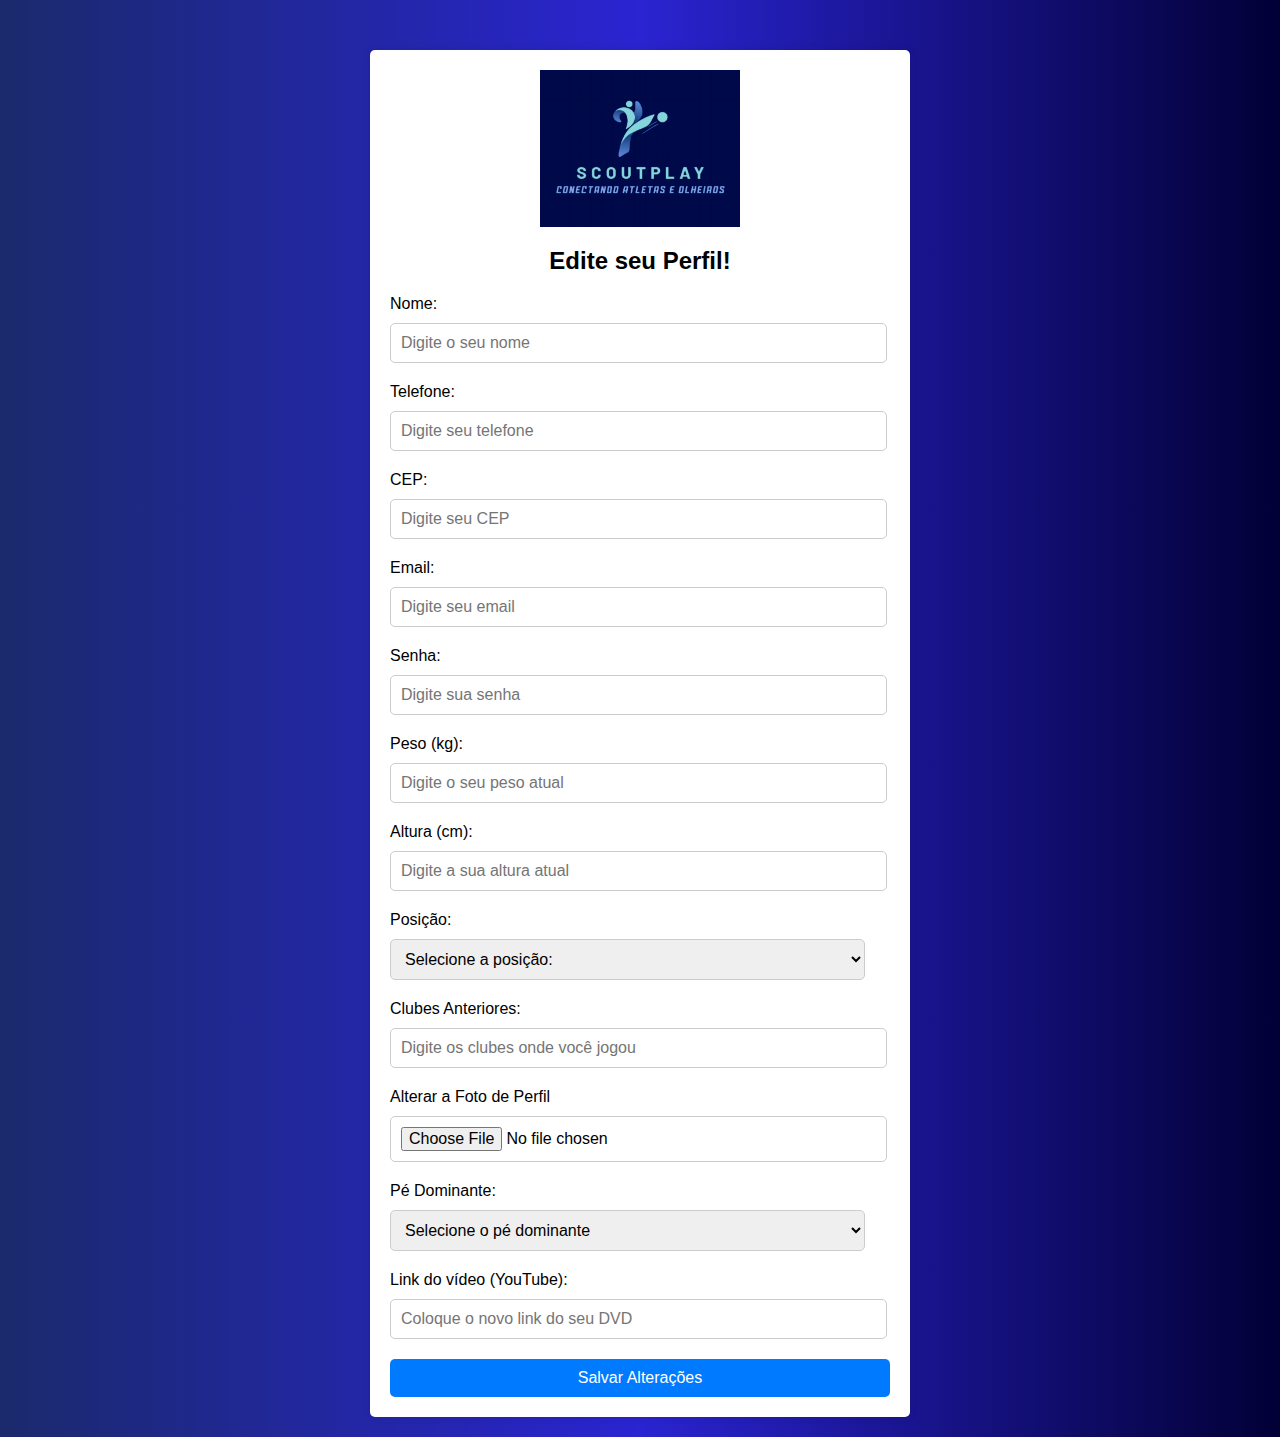
<file: src/main/resources/static/editarPerfilAtleta.html>
<!DOCTYPE html>
<html lang="pt-br">
    <head>
        <meta charset="UTF-8">
        <meta namr="vierport" content="width=device-width, initial-scale=1.0">
        <title>Editar Perfil do Atleta</title>
        <style>
           body {
    font-family: Arial, sans-serif;
    background: linear-gradient(to right, #1a2a6c, #2a24d1, #020036);
    padding: 20px;
    margin: 0;
}

.form-container {
    background-color: #fff;
    padding: 20px;
    border-radius: 5px;
    max-width: 500px;
    width: 100%;
    margin: 0 auto;
    box-shadow: 0 0 10px rgba(0, 0, 0, 0.1);
    margin-top: 30px;
}

.form-container h2 {
    text-align: center;
    margin-bottom: 20px;
}

.form-container label {
    display: block;
    margin-bottom: 10px;
}

.form-container input,
.form-container select {
    width: 95%;
    padding: 10px;
    margin-bottom: 20px;
    border-radius: 5px;
    border: 1px solid #ccc;
    font-size: 16px;
}

.form-container button {
    width: 100%;
    padding: 10px;
    background-color: #007bff;
    color: white;
    border: none;
    border-radius: 5px;
    cursor: pointer;
    font-size: 16px;
}

.form-container button:hover {
    background-color: #0056b3;
}

.form-container img {
    display: block;
    width: 50%;
    max-width: 200px;
    height: auto;
    margin: 0 auto 20px;
}

/* Responsividade para tablets */
@media (max-width: 768px) {
    .form-container {
        padding: 15px;
        width: 90%;
    }

    .form-container h2 {
        font-size: 24px;
    }

    .form-container input,
    .form-container select {
        font-size: 15px;
    }

    .form-container button {
        font-size: 15px;
        padding: 10px;
    }
}

/* Responsividade para smartphones */
@media (max-width: 480px) {
    .form-container {
        padding: 10px;
    }

    .form-container h2 {
        font-size: 20px;
    }

    .form-container input,
    .form-container select {
        font-size: 14px;
        padding: 8px;
    }

    .form-container button {
        font-size: 14px;
        padding: 8px;
 
    }

    @media (max-width: 600px) {
    .form-container {
        padding: 10px;
        margin-top: 15px;
    }
    
    .form-container input,
    .form-container select {
        width: 100%; /* Ajusta para ocupar 100% da largura do container */
        padding: 8px; /* Reduz um pouco o padding em telas menores */
    }
    
    .form-container img {
        width: 80%; /* Ajusta o tamanho da imagem para telas menores */
        max-width: 150px;
    }
    
    .form-container button {
        font-size: 14px;
    }
}
}

        </style>
    </head>
    <body>
        
        <div class="form-container">
            <img src="loGOsp.png" alt="Logo ScoutPlay">
            <h2>Edite seu Perfil!</h2>
            <form id="editAthleteForm">
                <label for="name">Nome:</label>
                <input type="text" id="name" name="name" placeholder="Digite o seu nome" required>
    
                <label for="telefone">Telefone:</label>
                <input type="tel" id="telefone" name="telefone" placeholder="Digite seu telefone" required>
    
                <label for="cep">CEP:</label>
                <input type="text" id="cep" name="cep" placeholder="Digite seu CEP" required>
    
                <label for="email">Email:</label>
                <input type="email" id="email" name="email" placeholder="Digite seu email" required>
    
                <label for="senha">Senha:</label>
                <input type="password" id="senha" name="senha" placeholder="Digite sua senha" required>
    
                <label for="weight">Peso (kg):</label>
                <input type="number" id="weight" name="weight" placeholder="Digite o seu peso atual" required>
    
                <label for="height">Altura (cm):</label>
                <input type="number" id="height" name="height" placeholder="Digite a sua altura atual" required>
    
                <label for="position">Posição:</label>
                <select id="position" name="position" required>
                    <option value=""disabled selected>Selecione a posição:</option>
                    <option value="atacante">Centroavante</option>
                    <option value="atacante">Ponta esquerda</option>
                    <option value="atacante">Ponta direita</option>
                    <option value="atacante">Segundo atacante</option>
                    <option value="meio-campo">Meio-campista central</option>
                    <option value="meio-campo">Meio-campista direito</option>
                    <option value="meio-campo">Meio-campista esquerda</option>
                    <option value="meio-campo">Volante direito</option>
                    <option value="meio-campo">Volante esquerdo</option>
                    <option value="defensor">Lateral direito</option>
                    <option value="defensor">Lateral esquerdo</option>
                    <option value="defensor">Zagueiro central</option>
                    <option value="defensor">Zagueiro direito</option>
                    <option value="defensor">Zagueiro esquerdo</option></ZE>
                    <option value="goleiro">Goleiro</option>
                </select>
 
                <label for="clubes">Clubes Anteriores:</label>
                <input type="text" id="clubes" name="clubes" placeholder="Digite os clubes onde você jogou" required>
    
                <label for="perfil-foto">Alterar a Foto de Perfil</label>
                <input type="file" id="perfil-foto" name="perfil-foto" accept="image/*">
    
                <label for="pe-dominante">Pé Dominante:</label>
                <select id="pe-dominante" name="pe-dominante" required>
                    <option value="" disabled selected>Selecione o pé dominante</option>
                    <option value="destro">Destro</option>
                    <option value="canhoto">Canhoto</option>
                    <option value="ambidestro">Ambidestro</option>
                </select>

                <label for="video">Link do vídeo (YouTube):</label>
                <input type="url" id="video" name="video" placeholder="Coloque o novo link do seu DVD" required>

                <button type="submit">Salvar Alterações</button>
            </form>
        </div>
    </body>
    </html>
    <script src="scriptEditarPerfil.js"></script>
    </body>
</html>
</file>
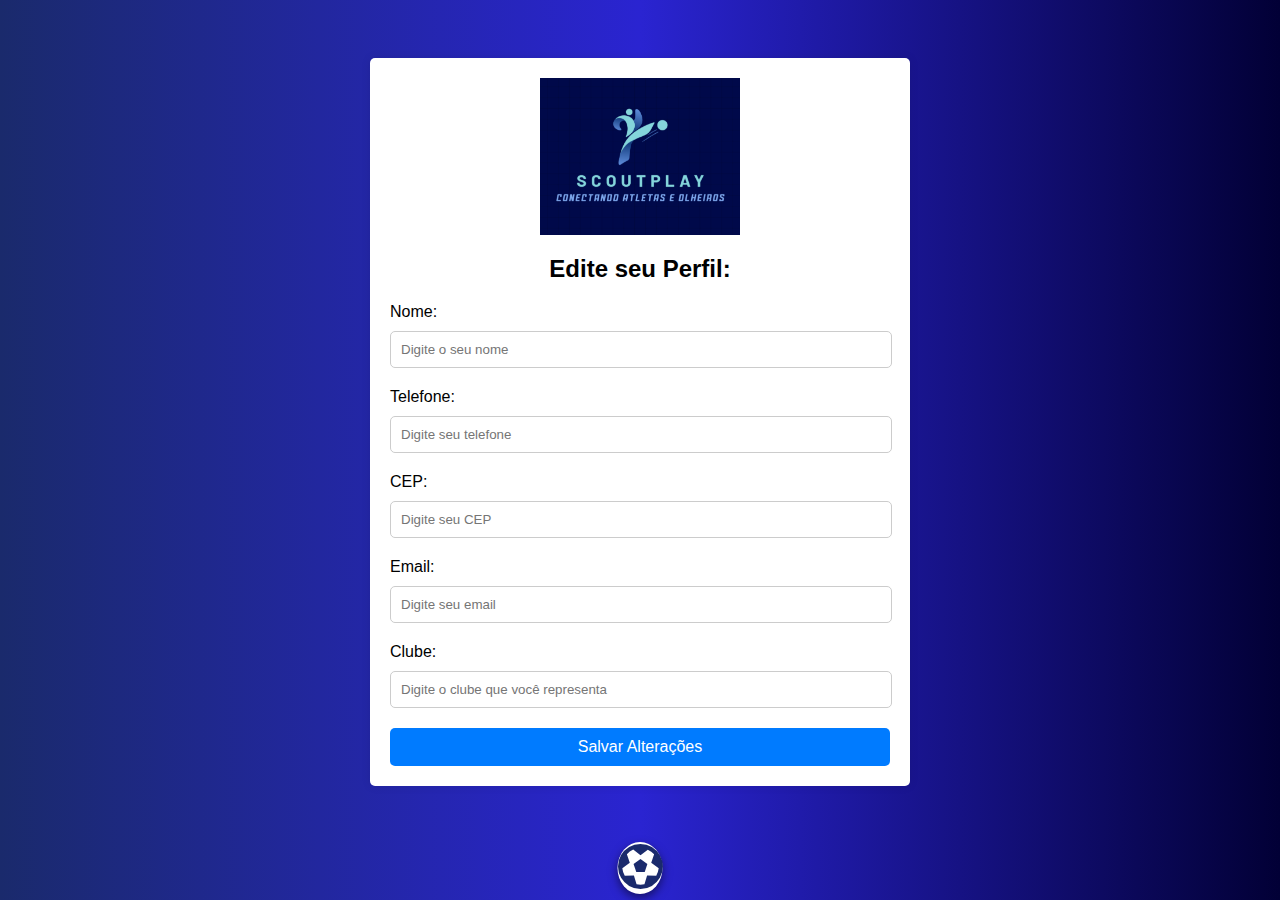
<file: src/main/resources/static/editarPerfilOlheiro.html>
<!DOCTYPE html>
<html lang="pt-br">
    <head>
        <meta charset="UTF-8">
        <meta namr="vierport" content="width=device-width, initial-scale=1.0">
        <link rel="stylesheet" href="https://cdnjs.cloudflare.com/ajax/libs/font-awesome/6.0.0-beta3/css/all.min.css">
        <title>Editar Perfil do Olheiro</title>
        <style>
             body {
            font-family: Arial, sans-serif;
            background: linear-gradient(to right, #1a2a6c, #2a24d1, #020036);
            padding: 20px;
        }
        .form-container {
            background-color: #fff;
            padding: 20px;
            border-radius: 5px;
            max-width: 500px;
            margin: 0 auto;
            box-shadow: 0 0 10px rgba(0, 0, 0, 0.1);
            margin-top: 30px;
        }
        .form-container h2 {
            text-align: center;
            margin-bottom: 20px;
        }
        .form-container label {
            display: block;
            margin-bottom: 10px;
        }
        .form-container input, .form-container select {
            width: 480px;
            padding: 10px;
            margin-bottom: 20px;
            border-radius: 5px;
            border: 1px solid #ccc;
        }
        .form-container button {
            width: 100%;
            padding: 10px;
            background-color: #007bff;
            color: white;
            border: none;
            border-radius: 5px;
            cursor: pointer;
            font-size: 16px;
        }
        .form-container button:hover {
            background-color: #0056b3;
        }
        .form-container img{
            display: block;
            width: 50%;
            max-width: 200px;
            height: auto;
            margin: 0 auto 20px
        }
        .soccer-ball {
            position:fixed;
            bottom: 6px;
            left:50%;
            transform: translateX(-50%);
            font-size:45px;
            color:#1a2a6c;
            background-color: #ffffff;
            padding: 0px;
            border-radius: 50%;
            box-shadow: 0 4px 10px rgba(0, 0, 0, 0.5);
            z-index: 1000;
            transition: background-color 0.3s, transform 0.3s;
        }
        .soccer-ball:hover {
            background-color: #ffffff;
            transform: translateX(-50%) scale(1.1);
        }
        .soccer-ball i {
            color: #1a2a6c;
        }
        </style>
    </head>
    <body>
        
        <div class="form-container">
            <img src="loGOsp.png" alt="Logo ScoutPlay">
            <h2>Edite seu Perfil:</h2>
            <form id="editAthleteForm">
                <label for="name">Nome:</label>
                <input type="text" id="name" name="name" placeholder="Digite o seu nome" required>
    
                <label for="telefone">Telefone:</label>
                <input type="tel" id="telefone" name="telefone" placeholder="Digite seu telefone" required>
    
                <label for="cep">CEP:</label>
                <input type="text" id="cep" name="cep" placeholder="Digite seu CEP" required>
    
                <label for="email">Email:</label>
                <input type="email" id="email" name="email" placeholder="Digite seu email" required>
    
                <label for="clubes">Clube:</label>
                <input type="text" id="clubes" name="clubes" placeholder="Digite o clube que você representa" required>

                <button type="submit">Salvar Alterações</button>
            </form>
        </div>

        <a href="feedOlheiro.html" class="soccer-ball">
            <i class="fa-regular fa-futbol"></i>
        </a>
        
    </body>
    </html>
    <script src="scriptEditarPerfilOlheiro.js"></script>
    </body>
</html>
</file>
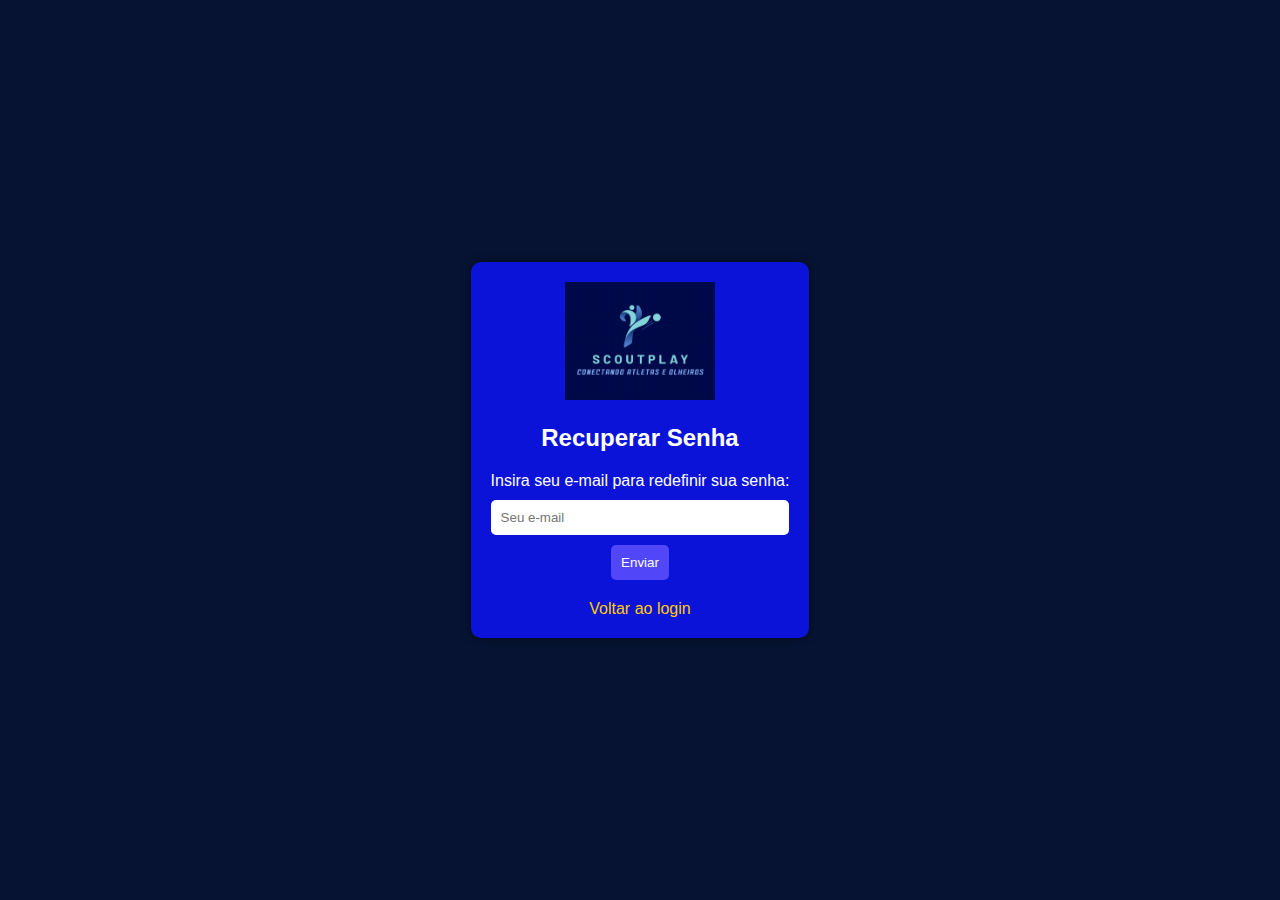
<file: src/main/resources/static/esqueceuSenha.html>
<!DOCTYPE html>
<html lang="pt-br">
<head>
    <meta charset="UTF-8">
    <meta name="viewport" content="width=device-width, initial-scale=1.0">
    <title>Esqueceu a Senha</title>
    <style>
        * {
            margin: 0;
            padding: 0;
            box-sizing: border-box;
        }

        body {
            display: flex;
            justify-content: center;
            align-items: center;
            height: 100vh;
            background-color: #071333; /* Azul marinho */
            color: white;
            font-family: Arial, sans-serif;
        }

        .forgot-password-container {
            background-color: #0c13d9; /* Azul mais claro */
            padding: 20px;
            border-radius: 10px;
            box-shadow: 0 0 10px rgba(0, 0, 0, 0.5);
            text-align: center;
        }

        .forgot-password-container img {
            width: 150px; /* Ajuste o tamanho da logo conforme necessário */
            margin-bottom: 20px; /* Espaçamento abaixo da logo */
        }

        .forgot-password-container h2 {
            margin-bottom: 20px;
        }

        .forgot-password-container input {
            width: 100%;
            padding: 10px;
            margin: 10px 0;
            border: none;
            border-radius: 5px;
        }

        .forgot-password-container button {
            background-color: #5246f9;
            color: white;
            border: none;
            padding: 10px;
            border-radius: 5px;
            cursor: pointer;
            transition: background-color 0.3s;
        }

        .forgot-password-container button:hover {
            background-color: #333;
        }

        .back-to-login {
            margin-top: 20px;
        }

        .back-to-login a {
            color: #ffcc00; /* Cor do link */
            text-decoration: none;
        }

        .back-to-login a:hover {
            text-decoration: underline;
        }
    </style>
</head>
<body>
    <div class="forgot-password-container">
        <img src="loGOsp.png" alt="Logo da Plataforma">
        <h2>Recuperar Senha</h2>
        <p>Insira seu e-mail para redefinir sua senha:</p>
        <form id="forgotPasswordForm" onsubmit="handleForgotPassword(event)">
            <input type="email" placeholder="Seu e-mail" required>
            <button type="submit">Enviar</button>
        </form>
        <div class="back-to-login">
            <p><a href="login.html">Voltar ao login</a></p>
        </div>
    </div>
    <script src="scriptEsqueceuSenha.js"></script>
</body>
</html>
</file>
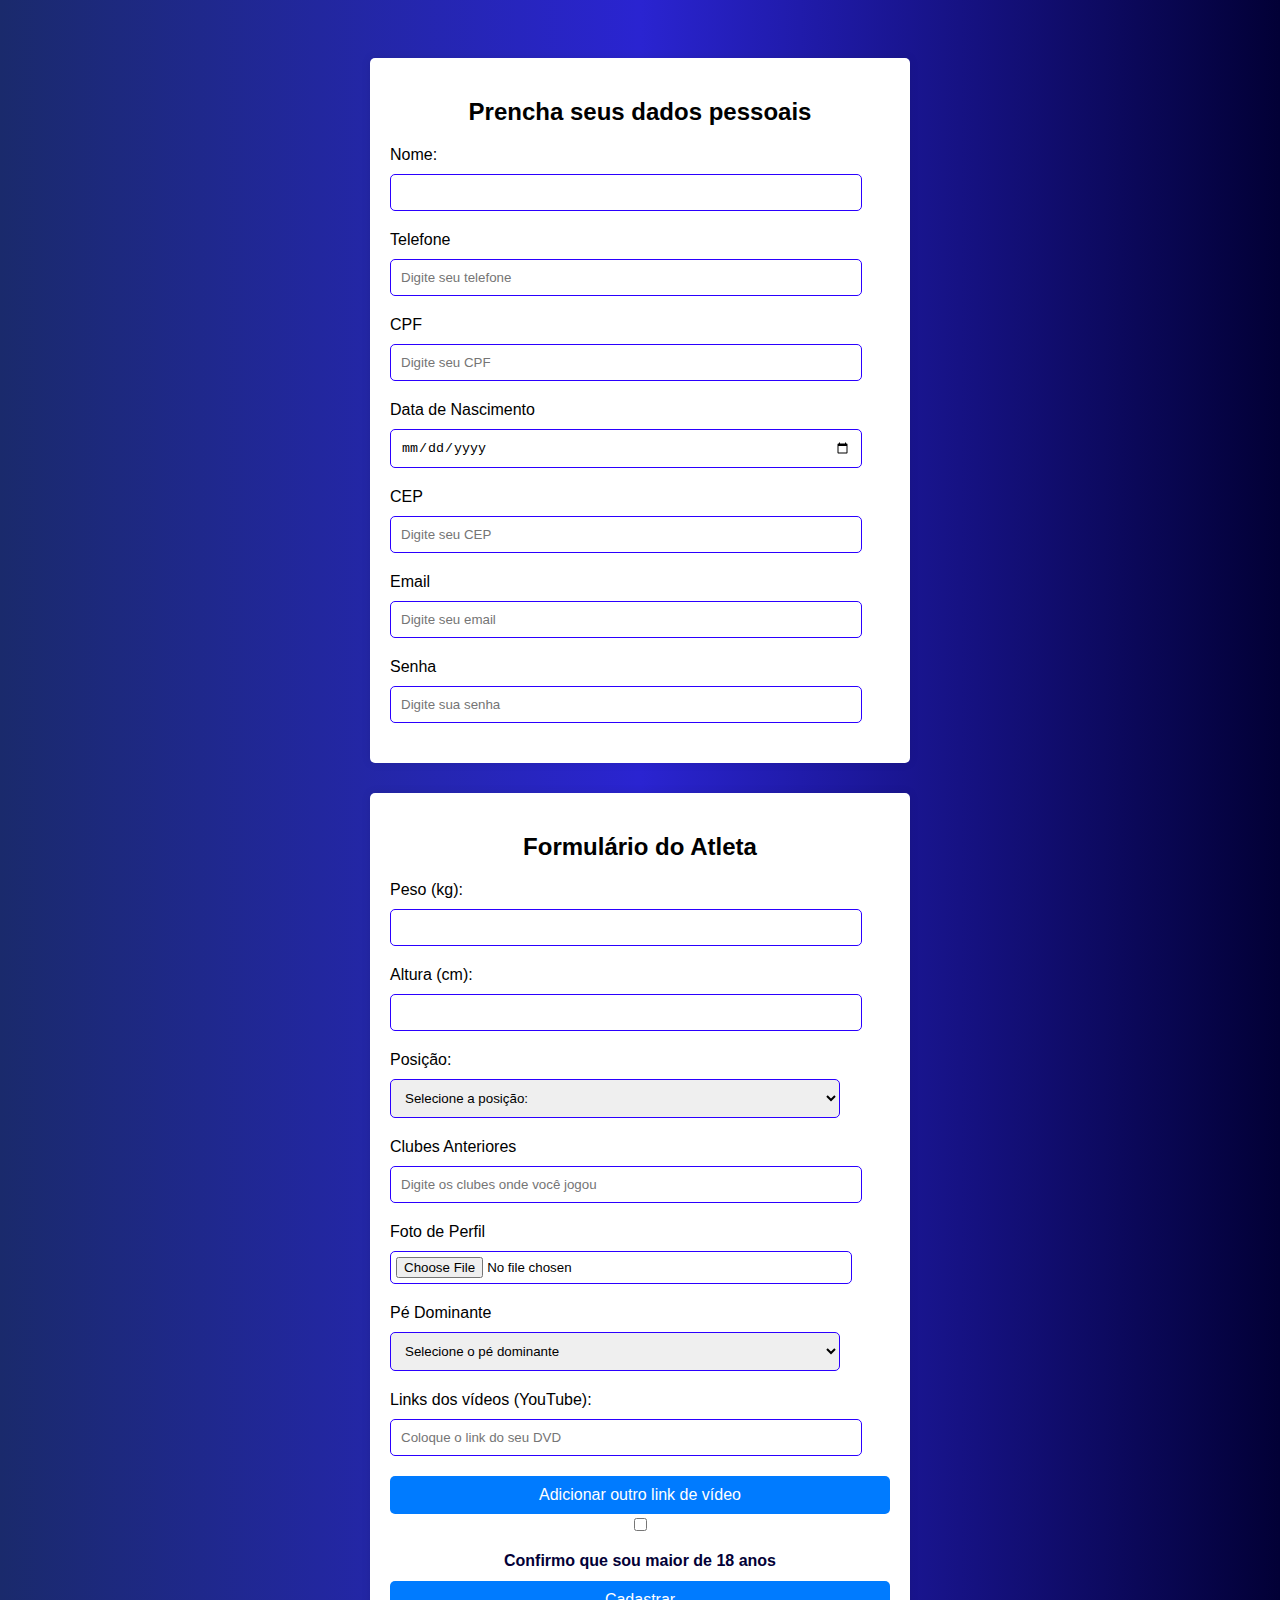
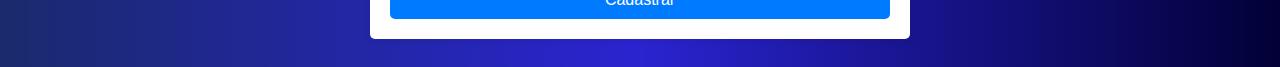
<file: src/main/resources/static/formularioAtleta.html>
<!DOCTYPE html>
<html lang="pt-br">
<head>
    <meta charset="UTF-8">
    <meta name="viewport" content="width=device-width, initial-scale=1.0">
    <title>Formulário do Atleta</title>
    <style>
        body {
            font-family: Arial, sans-serif;
            background: linear-gradient(to right, #1a2a6c, #2a24d1, #020036);
            padding: 20px;
        }
        .form-container {
            background-color: #fff;
            padding: 20px;
            border-radius: 5px;
            max-width: 500px;
            margin: 0 auto;
            box-shadow: 0 0 10px rgba(0, 0, 0, 0.1);
            margin-top: 30px;
        }
        .form-container h2 {
            text-align: center;
            margin-bottom: 20px;
        }
        .form-container label {
            display: block;
            margin-bottom: 10px;
        }
        .form-container input, .form-container select {
            width: 100%;
            padding: 10px;
            margin-bottom: 20px;
            border-radius: 5px;
            border: 1px solid #ccc;
        }
        .form-container input[type="file"] {
            padding: 5px;
        }
        .form-container button {
            width: 100%;
            padding: 10px;
            background-color: #007bff;
            color: white;
            border: none;
            border-radius: 5px;
            cursor: pointer;
            font-size: 16px;
        }
        .form-container button:hover {
            background-color: #0056b3;
        }
       .form-container input, .form-container select {
    width: 90%; /* Ajuste a porcentagem conforme necessário */
    padding: 10px;
    margin-bottom: 20px;
    border-radius: 5px;
    border: 1px solid #2b00ff;
}
    .checkbox-container{
        text-align: center;
        padding: 1px;
        
    }

    .confirmoquesoumaior{
        margin-top: 1px;
        font-weight: bold;
        color: #020036;
    }
 
    </style>

</head>
<body>
<div class="form-container">
    <h2>Prencha seus dados pessoais</h2>
    <label for="name">Nome:</label>
    <input type="text" id="name" name="name" required>

   

    <label for="telefone">Telefone</label>
    <input type="tel" id="telefone" name="telefone" placeholder="Digite seu telefone" required>

    <label for="cpf">CPF</label>
    <input type="text" id="cpf" name="cpf" placeholder="Digite seu CPF" required>

    <label for="data-nascimento">Data de Nascimento</label>
    <input type="date" id="data-nascimento" name="data-nascimento" required>

    <label for="cep">CEP</label>
    <input type="text" id="cep" name="cep" placeholder="Digite seu CEP" required>

    <label for="email">Email</label>
    <input type="email" id="email" name="email" placeholder="Digite seu email" required>
    
    <label for="senha">Senha</label>
    <input type="password" id="senha" name="senha" placeholder="Digite sua senha" required>

   

   

</div>
<div class="form-container">
    <h2>Formulário do Atleta</h2>
    <form id="athleteForm">
       

        <label for="weight">Peso (kg):</label>
        <input type="number" id="weight" name="weight" required>

        <label for="height">Altura (cm):</label>
        <input type="number" id="height" name="height" required>

        <label for="position">Posição:</label>
                <select id="position" name="position" required>
                    <option value=""disabled selected>Selecione a posição:</option>
                    <option value="Centroavante">Centroavante</option>
                    <option value="Ponta esquerda">Ponta esquerda</option>
                    <option value="Ponta direita">Ponta direita</option>
                    <option value="Segundo atacante">Segundo atacante</option>
                    <option value="Meio-campista central">Meio-campista central</option>
                    <option value="Meio-campista direito">Meio-campista direito</option>
                    <option value="Meio-campista esquerda">Meio-campista esquerda</option>
                    <option value="Volante direito">Volante direito</option>
                    <option value="Volante esquerdo">Volante esquerdo</option>
                    <option value="Lateral direito">Lateral direito</option>
                    <option value="Lateral esquerdo">Lateral esquerdo</option>
                    <option value="Zagueiro central">Zagueiro central</option>
                    <option value="Zagueiro direito">Zagueiro direito</option>
                    <option value="Zagueiro esquerdo">Zagueiro esquerdo</option>
                    <option value="Goleiro">Goleiro</option>
                </select>


        <label for="clubes">Clubes Anteriores</label>
        <input type="text" id="clubes" name="clubes" placeholder="Digite os clubes onde você jogou" required>

        <label for="perfil-foto">Foto de Perfil</label>
        <input type="file" id="perfil-foto" name="perfil-foto" accept="image/*" required>


        <label for="pe-dominante">Pé Dominante</label>
        <select id="pe-dominante" name="pe-dominante" required>
            <option value="" disabled selected>Selecione o pé dominante</option>
            <option value="DESTRO">Destro</option>
            <option value="CANHOTO">Canhoto</option>
            <option value="AMBIDESTRO">Ambidestro</option>
        </select>

        <label for="videoLinksContainer">Links dos vídeos (YouTube):</label>
        <div id="videoLinksContainer">
            <input type="url" name="videos[]" placeholder="Coloque o link do seu DVD">
        </div>
        <button type="button" onclick="addVideoLink()">Adicionar outro link de vídeo</button>

        <div class="checkbox-container">
            <input class="check" type="checkbox" id="over18" name="over18" required>
            <label class="confirmoquesoumaior"  for="over18">Confirmo que sou maior de 18 anos</label>
        </div>

        <button type="submit">Cadastrar</button>
    </form>
   
</div>
 <script src="scriptFormularioAtleta.js"></script>
</body>
</html>
</file>
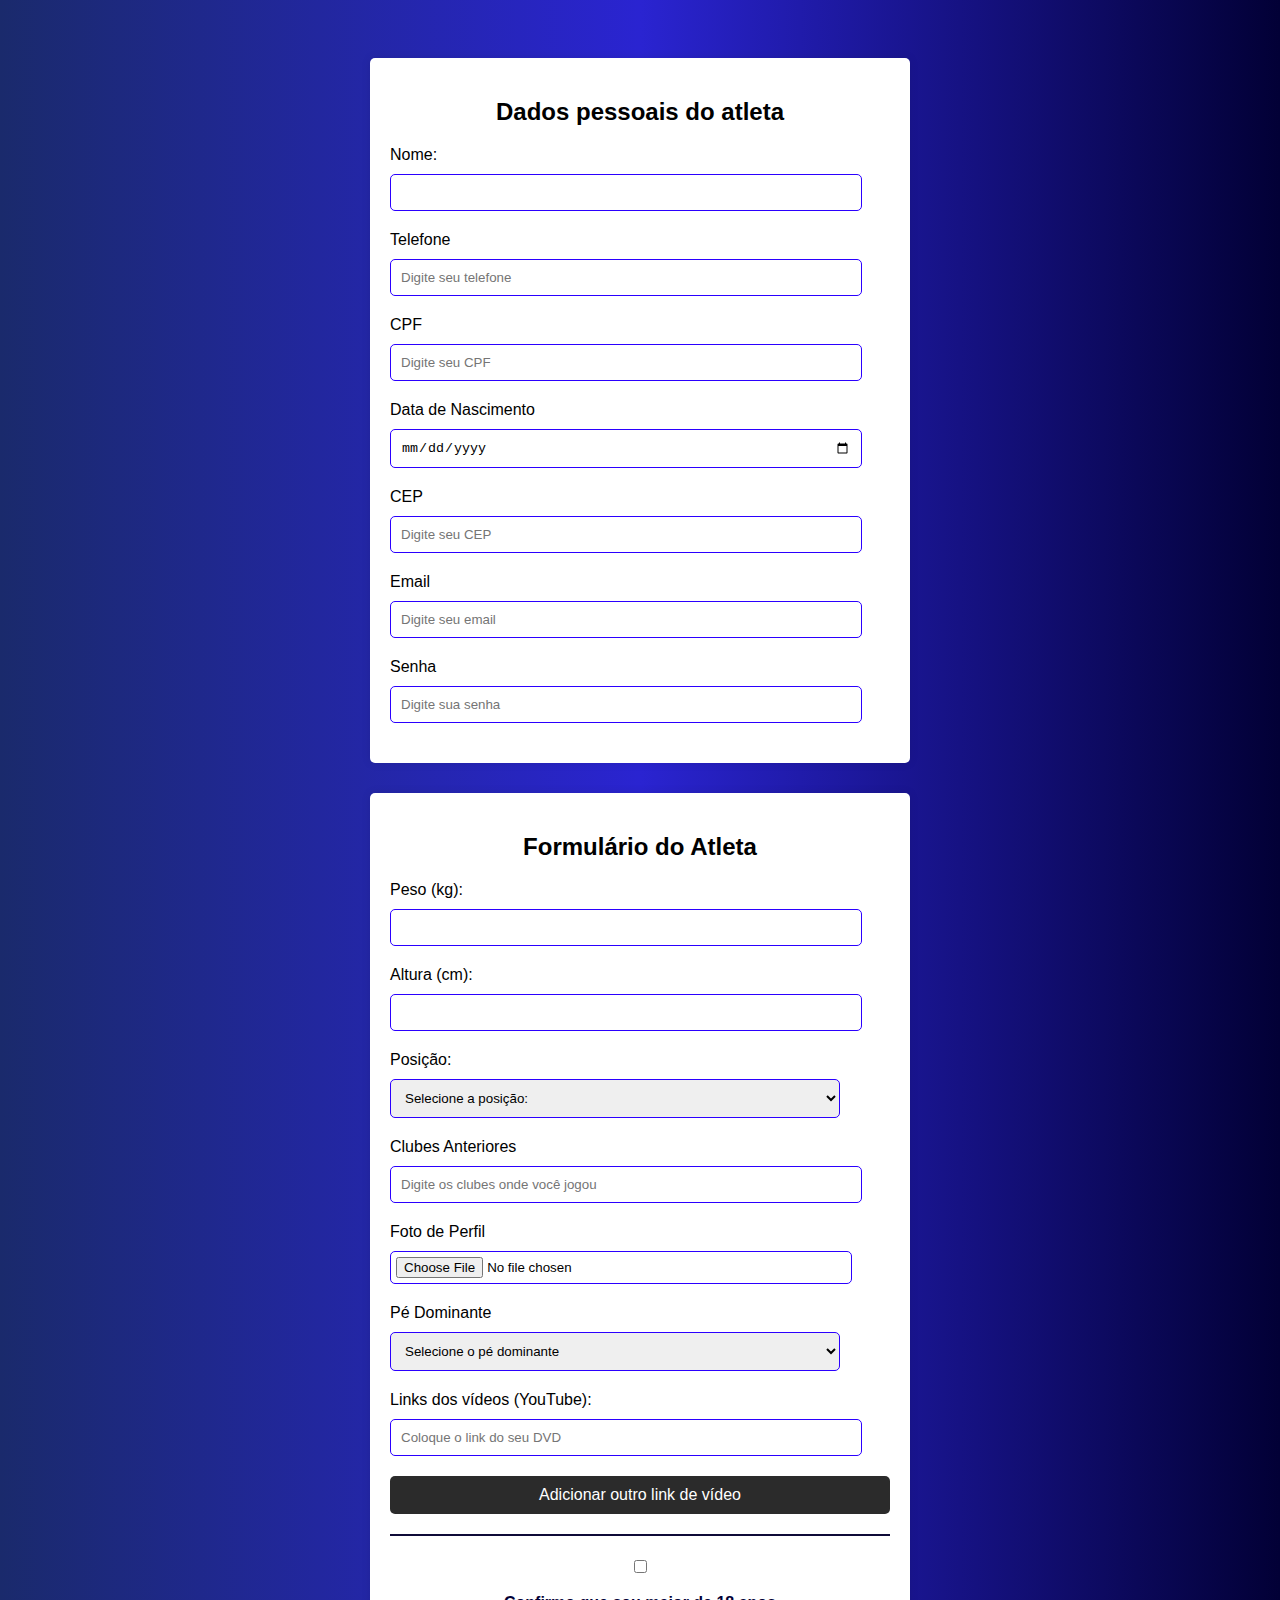
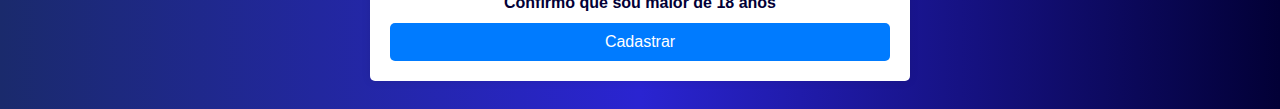
<file: src/main/resources/static/formularioAtletaMaiorDeIdade.html>
<!DOCTYPE html>
<html lang="pt-br">
<head>
    <meta charset="UTF-8">
    <meta name="viewport" content="width=device-width, initial-scale=1.0">
    <title>Formulário do Atleta</title>
    <style>
        body {
            font-family: Arial, sans-serif;
            background: linear-gradient(to right, #1a2a6c, #2a24d1, #020036);
            padding: 20px;
        }
        .form-container {
            background-color: #fff;
            padding: 20px;
            border-radius: 5px;
            max-width: 500px;
            margin: 0 auto;
            box-shadow: 0 0 10px rgba(0, 0, 0, 0.1);
            margin-top: 30px;
        }
        .form-container h2 {
            text-align: center;
            margin-bottom: 20px;
        }
        .form-container label {
            display: block;
            margin-bottom: 10px;
        }
        .form-container input, .form-container select {
            width: 100%;
            padding: 10px;
            margin-bottom: 20px;
            border-radius: 5px;
            border: 1px solid #ccc;
        }
        .form-container input[type="file"] {
            padding: 5px;
        }
        .form-container button {
            width: 100%;
            padding: 10px;
            background-color: #007bff;
            color: white;
            border: none;
            border-radius: 5px;
            cursor: pointer;
            font-size: 16px;
        }
        .form-container button:hover {
            background-color: #0056b3;
        }
       .form-container input, .form-container select {
    width: 90%; /* Ajuste a porcentagem conforme necessário */
    padding: 10px;
    margin-bottom: 20px;
    border-radius: 5px;
    border: 1px solid #2b00ff;
}
    .checkbox-container{
        text-align: center;
        padding: 1px;
        
    }

    .confirmoquesoumaior{
        margin-top: 1px;
        font-weight: bold;
        color: #020036;
    }
    button#add{
        background-color: rgb(43, 43, 43);
        color: #ffffff;
    }
    .divider {
            border-top: 2px solid #0f0b38;
            margin: 20px 0;
        }
 
    </style>

</head>
<body>
<div class="form-container">
    <h2>Dados pessoais do atleta</h2>
    <label for="name">Nome:</label>
    <input type="text" id="name" name="name" required>

   

    <label for="telefone">Telefone</label>
    <input type="tel" id="telefone" name="telefone" placeholder="Digite seu telefone" required>

    <label for="cpf">CPF</label>
    <input type="text" id="cpf" name="cpf" placeholder="Digite seu CPF" required>

    <label for="data-nascimento">Data de Nascimento</label>
    <input type="date" id="data-nascimento" name="data-nascimento" required>

    <label for="cep">CEP</label>
    <input type="text" id="cep" name="cep" placeholder="Digite seu CEP" required>

    <label for="email">Email</label>
    <input type="email" id="email" name="email" placeholder="Digite seu email" required>
    
    <label for="senha">Senha</label>
    <input type="password" id="senha" name="senha" placeholder="Digite sua senha" required>

   

   

</div>
<div class="form-container">
    <h2>Formulário do Atleta</h2>
    <form id="athleteForm">
       

        <label for="weight">Peso (kg):</label>
        <input type="number" id="weight" name="weight" required>

        <label for="height">Altura (cm):</label>
        <input type="number" id="height" name="height" required>

        <label for="position">Posição:</label>
                <select id="position" name="position" required>
                    <option value=""disabled selected>Selecione a posição:</option>
                    <option value="Centroavante">Centroavante</option>
                    <option value="Ponta esquerda">Ponta esquerda</option>
                    <option value="Ponta direita">Ponta direita</option>
                    <option value="Segundo atacante">Segundo atacante</option>
                    <option value="Meio-campista central">Meio-campista central</option>
                    <option value="Meio-campista direito">Meio-campista direito</option>
                    <option value="Meio-campista esquerda">Meio-campista esquerda</option>
                    <option value="Volante direito">Volante direito</option>
                    <option value="Volante esquerdo">Volante esquerdo</option>
                    <option value="Lateral direito">Lateral direito</option>
                    <option value="Lateral esquerdo">Lateral esquerdo</option>
                    <option value="Zagueiro central">Zagueiro central</option>
                    <option value="Zagueiro direito">Zagueiro direito</option>
                    <option value="Zagueiro esquerdo">Zagueiro esquerdo</option>
                    <option value="Goleiro">Goleiro</option>
                </select>


        <label for="clubes">Clubes Anteriores</label>
        <input type="text" id="clubes" name="clubes" placeholder="Digite os clubes onde você jogou" required>

        <label for="perfil-foto">Foto de Perfil</label>
        <input type="file" id="perfil-foto" name="perfil-foto" accept="image/*" required>


        <label for="pe-dominante">Pé Dominante</label>
        <select id="pe-dominante" name="pe-dominante" required>
            <option value="" disabled selected>Selecione o pé dominante</option>
            <option value="DESTRO">Destro</option>
            <option value="CANHOTO">Canhoto</option>
            <option value="AMBIDESTRO">Ambidestro</option>
        </select>

        <label for="videoLinksContainer">Links dos vídeos (YouTube):</label>
        <div id="videoLinksContainer">
            <input type="url" name="videos[]" placeholder="Coloque o link do seu DVD">
        </div>
        <button type="button"  id="add" onclick="addVideoLink()">Adicionar outro link de vídeo</button>
        <div class="divider"></div> <!-- Linha divisória -->


        <div class="checkbox-container">
            <input class="check" type="checkbox" id="over18" name="over18" required>
            <label class="confirmoquesoumaior"  for="over18">Confirmo que sou maior de 18 anos</label>
        </div>

        <button type="submit">Cadastrar</button>
    </form>
   
</div>
 <script src="scriptFormularioAtletaMaiorDeIdade.js"></script>
</body>
</html>
</file>
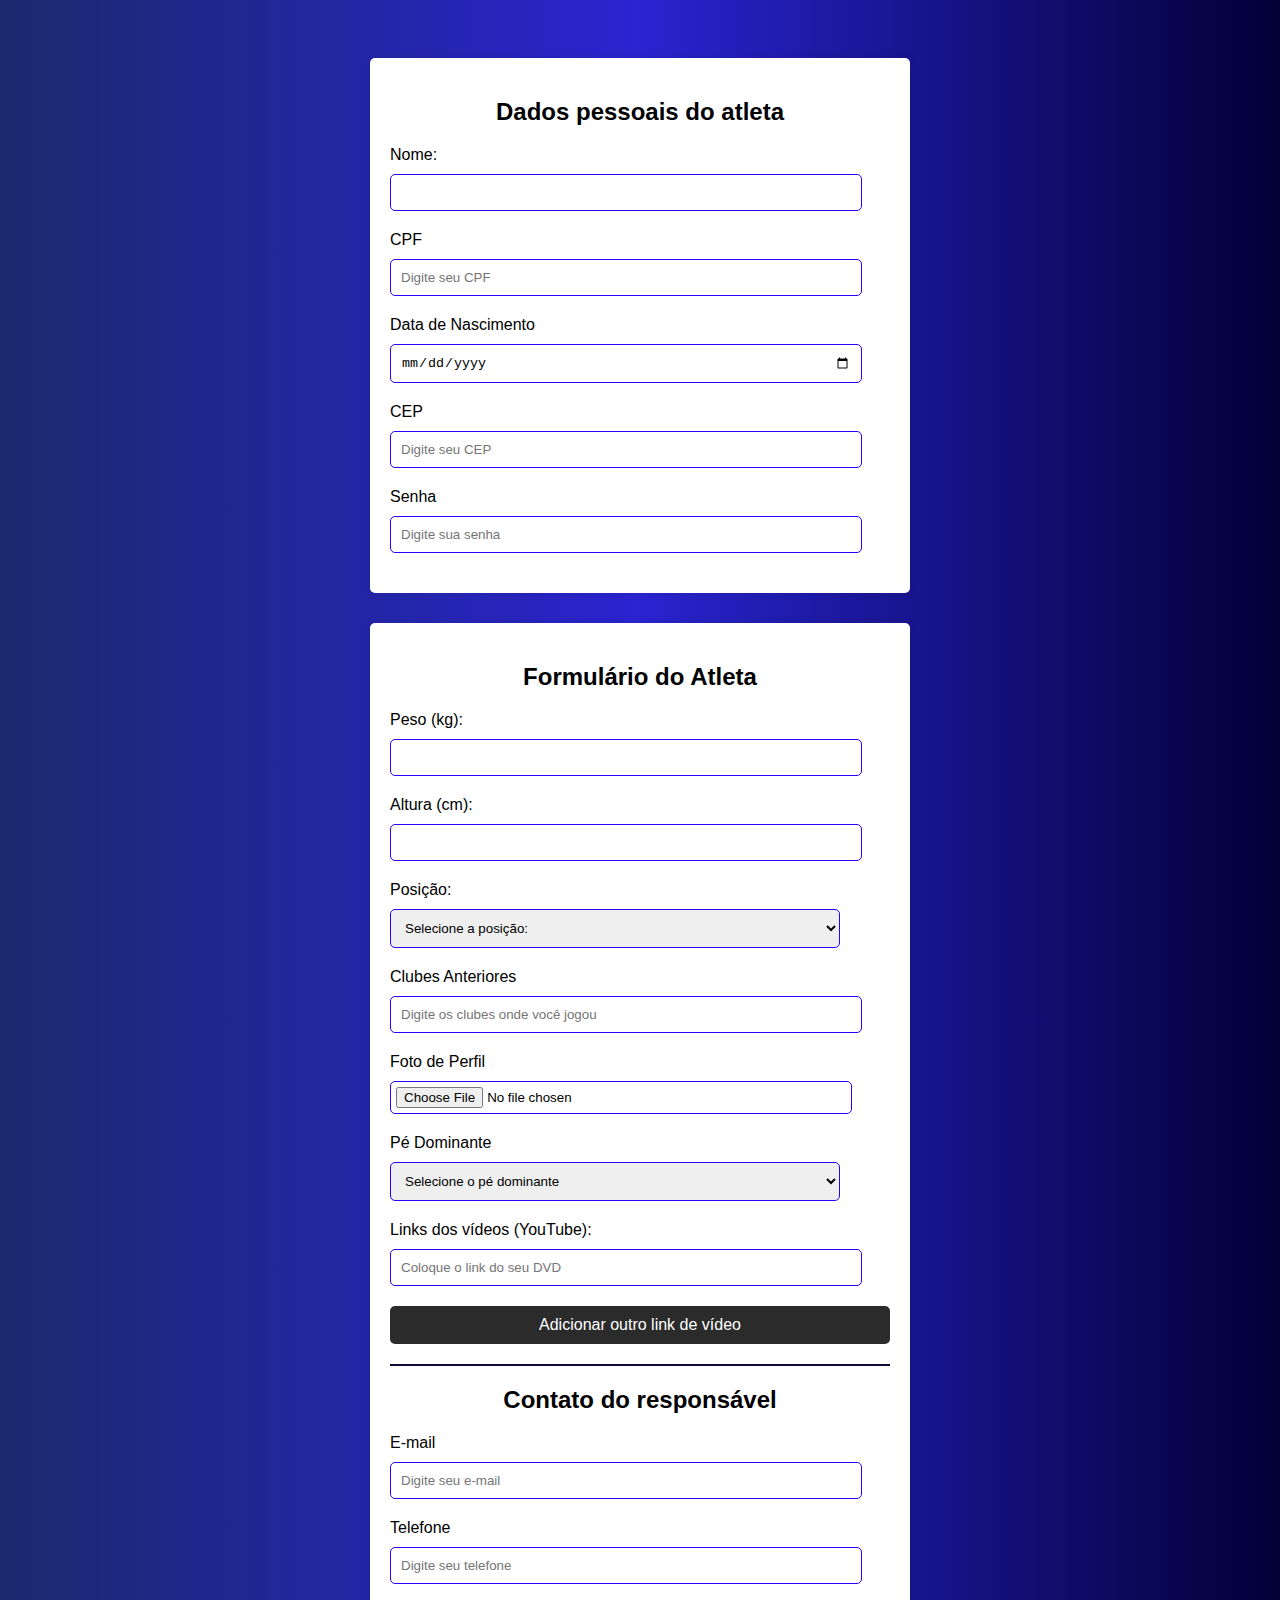
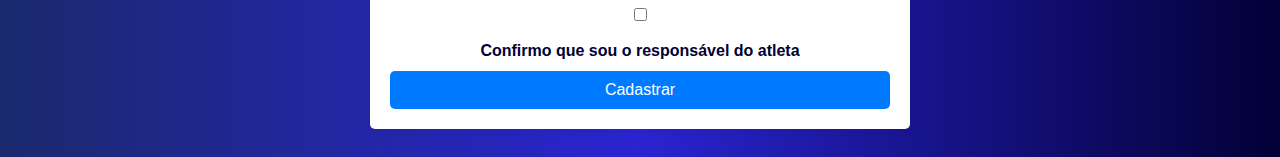
<file: src/main/resources/static/formularioAtletaMenorDeIdade.html>
<!DOCTYPE html>
<html lang="pt-br">
<head>
    <meta charset="UTF-8">
    <meta name="viewport" content="width=device-width, initial-scale=1.0">
    <title>Formulário do Atleta</title>
    <style>
        body {
            font-family: Arial, sans-serif;
            background: linear-gradient(to right, #1a2a6c, #2a24d1, #020036);
            padding: 20px;
        }
        .form-container {
            background-color: #fff;
            padding: 20px;
            border-radius: 5px;
            max-width: 500px;
            margin: 0 auto;
            box-shadow: 0 0 10px rgba(0, 0, 0, 0.1);
            margin-top: 30px;
        }
        .form-container h2 {
            text-align: center;
            margin-bottom: 20px;
        }
        .form-container label {
            display: block;
            margin-bottom: 10px;
        }
        .form-container input, .form-container select {
            width: 100%;
            padding: 10px;
            margin-bottom: 20px;
            border-radius: 5px;
            border: 1px solid #ccc;
        }
        .form-container input[type="file"] {
            padding: 5px;
        }
        .form-container button {
            width: 100%;
            padding: 10px;
            background-color: #007bff;
            color: white;
            border: none;
            border-radius: 5px;
            cursor: pointer;
            font-size: 16px;
        }
        .form-container button:hover {
            background-color: #0056b3;
        }
       .form-container input, .form-container select {
    width: 90%; /* Ajuste a porcentagem conforme necessário */
    padding: 10px;
    margin-bottom: 20px;
    border-radius: 5px;
    border: 1px solid #2b00ff;
}
    .checkbox-container{
        text-align: center;
        padding: 1px;

    }

    .confirmoquesoumaior{
        margin-top: 1px;
        font-weight: bold;
        color: #020036;
    }

    button#add{
        background-color: rgb(43, 43, 43);
        color: #ffffff;
    }
    .divider {
            border-top: 2px solid #0f0b38;
            margin: 20px 0;
        }

    </style>

</head>
<body>
<div class="form-container">
    <h2>Dados pessoais do atleta</h2>
    <label for="name">Nome:</label>
    <input type="text" id="name" name="name" required>



    
    <label for="cpf">CPF</label>
    <input type="text" id="cpf" name="cpf" placeholder="Digite seu CPF" required>

    <label for="data-nascimento">Data de Nascimento</label>
    <input type="date" id="data-nascimento" name="data-nascimento" required>

    <label for="cep">CEP</label>
    <input type="text" id="cep" name="cep" placeholder="Digite seu CEP" required>

    

    <label for="senha">Senha</label>
    <input type="password" id="senha" name="senha" placeholder="Digite sua senha" required>





</div>
<div class="form-container">
    <h2>Formulário do Atleta</h2>
    <form id="athleteForm">


        <label for="weight">Peso (kg):</label>
        <input type="number" id="weight" name="weight" required>

        <label for="height">Altura (cm):</label>
        <input type="number" id="height" name="height" required>

        <label for="position">Posição:</label>
        <select id="position" name="position" required>
            <option value=""disabled selected>Selecione a posição:</option>
            <option value="Centroavante">Centroavante</option>
            <option value="Ponta esquerda">Ponta esquerda</option>
            <option value="Ponta direita">Ponta direita</option>
            <option value="Segundo atacante">Segundo atacante</option>
            <option value="Meio-campista central">Meio-campista central</option>
            <option value="Meio-campista direito">Meio-campista direito</option>
            <option value="Meio-campista esquerda">Meio-campista esquerda</option>
            <option value="Volante direito">Volante direito</option>
            <option value="Volante esquerdo">Volante esquerdo</option>
            <option value="Lateral direito">Lateral direito</option>
            <option value="Lateral esquerdo">Lateral esquerdo</option>
            <option value="Zagueiro central">Zagueiro central</option>
            <option value="Zagueiro direito">Zagueiro direito</option>
            <option value="Zagueiro esquerdo">Zagueiro esquerdo</option>
            <option value="Goleiro">Goleiro</option>
        </select>


        <label for="clubes">Clubes Anteriores</label>
        <input type="text" id="clubes" name="clubes" placeholder="Digite os clubes onde você jogou" required>

        <label for="perfil-foto">Foto de Perfil</label>
        <input type="file" id="perfil-foto" name="perfil-foto" accept="image/*" required>


        <label for="pe-dominante">Pé Dominante</label>
        <select id="pe-dominante" name="pe-dominante" required>
            <option value="" disabled selected>Selecione o pé dominante</option>
            <option value="DESTRO">Destro</option>
            <option value="CANHOTO">Canhoto</option>
            <option value="AMBIDESTRO">Ambidestro</option>
        </select>

        <label for="videoLinksContainer">Links dos vídeos (YouTube):</label>
        <div id="videoLinksContainer">
            <input type="url" name="videos[]" placeholder="Coloque o link do seu DVD">
        </div>
        <button type="button" onclick="addVideoLink()" id="add">Adicionar outro link de vídeo</button>
        <div class="divider"></div> <!-- Linha divisória -->

        <div class="">
            <h2>Contato do responsável</h2>

            <label for="email">E-mail</label>
            <input type="email" id="email" name="email" placeholder="Digite seu e-mail" required>

            <label for="telefone">Telefone</label>
            <input type="tel" id="telefone" name="telefone" placeholder="Digite seu telefone" required>
            <div class="checkbox-container">
                <input class="check" type="checkbox" id="over18" name="over18" required>
                <label class="confirmoquesoumaior"  for="over18">Confirmo que sou o responsável do atleta</label>
            </div>
            <button type="submit">Cadastrar</button>
        </div>
       
    </form>

    

</div>

<script src="scriptFormularioAtletaMaiorDeIdade.js"></script>
</body>
</html>
</file>
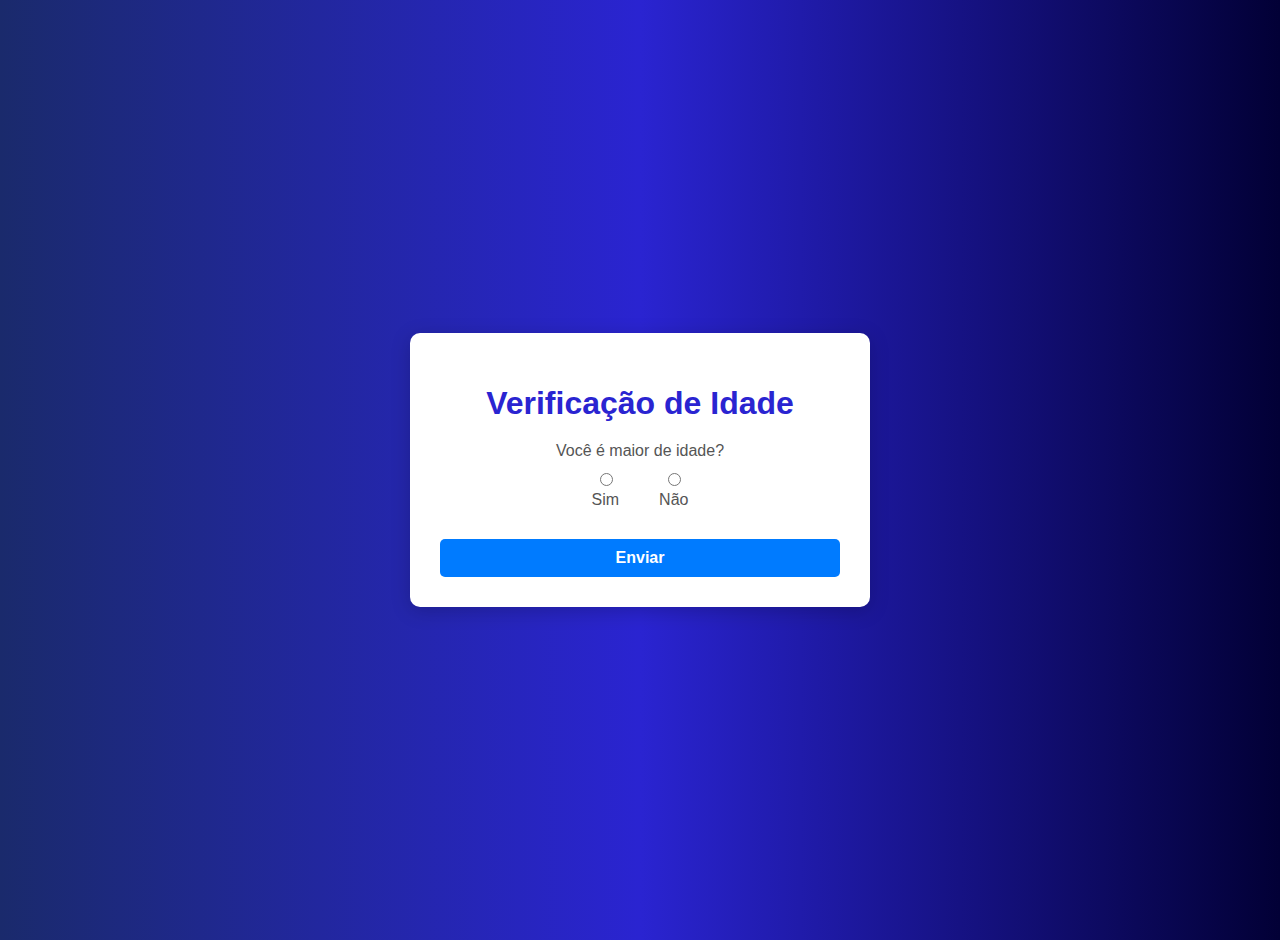
<file: src/main/resources/static/formularioMaior.html>
<!DOCTYPE html>
<html lang="pt-BR">
<head>
    <meta charset="UTF-8">
    <meta name="viewport" content="width=device-width, initial-scale=1.0">
    <title>Verificação de Idade</title>
    <style>
        body {
            font-family: Arial, sans-serif;
            background: linear-gradient(to right, #1a2a6c, #2a24d1, #020036);
            padding: 20px;
            margin: 0;
            display: flex;
            justify-content: center;
            align-items: center;
            height: 100vh;
            color: #333;
        }
        .form-container {
            background-color: #fff;
            padding: 30px;
            border-radius: 10px;
            box-shadow: 0 4px 20px rgba(0, 0, 0, 0.2);
            max-width: 400px;
            width: 100%;
            text-align: center;
        }
        .form-container h1 {
            color: #2a24d1;
            margin-bottom: 20px;
        }
        .form-container label {
            margin-bottom: 10px;
            display: block;
            color: #555;
        }
        .form-container .radio-group {
            display: flex;
            justify-content: center;
            margin-bottom: 20px;
        }
        .form-container .radio-option {
            display: flex;
            flex-direction: column;
            align-items: center;
            margin: 0 20px;
        }
        .form-container input[type="radio"] {
            margin-bottom: 5px;
        }
        .form-container .cpf-field {
            display: none;
            margin-bottom: 20px;
        }
        .form-container input[type="text"] {
            padding: 10px;
            border-radius: 5px;
            border: 1px solid #ccc;
            width: calc(100% - 22px);
            font-size: 16px;
        }
        .form-container button {
            width: 100%;
            padding: 10px;
            background-color: #007bff;
            color: white;
            border: none;
            border-radius: 5px;
            cursor: pointer;
            font-size: 16px;
            transition: background-color 0.3s ease, transform 0.2s;
        }
        .form-container button:hover {
            background-color: #0056b3;
            transform: translateY(-2px);
        }
    </style>
</head>
<body>
<div class="form-container">
    <h1>Verificação de Idade</h1>
    <label>Você é maior de idade?</label>
    <div class="radio-group">
        <div class="radio-option">
            <input type="radio" id="maior" name="age" value="maior" required onclick="toggleCpfField(false)">
            <label for="maior">Sim</label>
        </div>
        <div class="radio-option">
            <input type="radio" id="menor" name="age" value="menor" required onclick="toggleCpfField(true)">
            <label for="menor">Não</label>
        </div>
    </div>
    <div class="cpf-field" id="cpfField">
        <label for="cpf">Digite o CPF do seu responsável:</label>
        <input type="text" id="cpf" name="cpf" pattern="\d{3}\.\d{3}\.\d{3}-\d{2}" placeholder="xxx.xxx.xxx-xx">
    </div>
    <button type="submit" onclick="redirecionarFormularioAtleta()"> <b>Enviar</b></button>
</div>


<script src="scriptFormulario.js"></script>
</body>
</html>
</file>
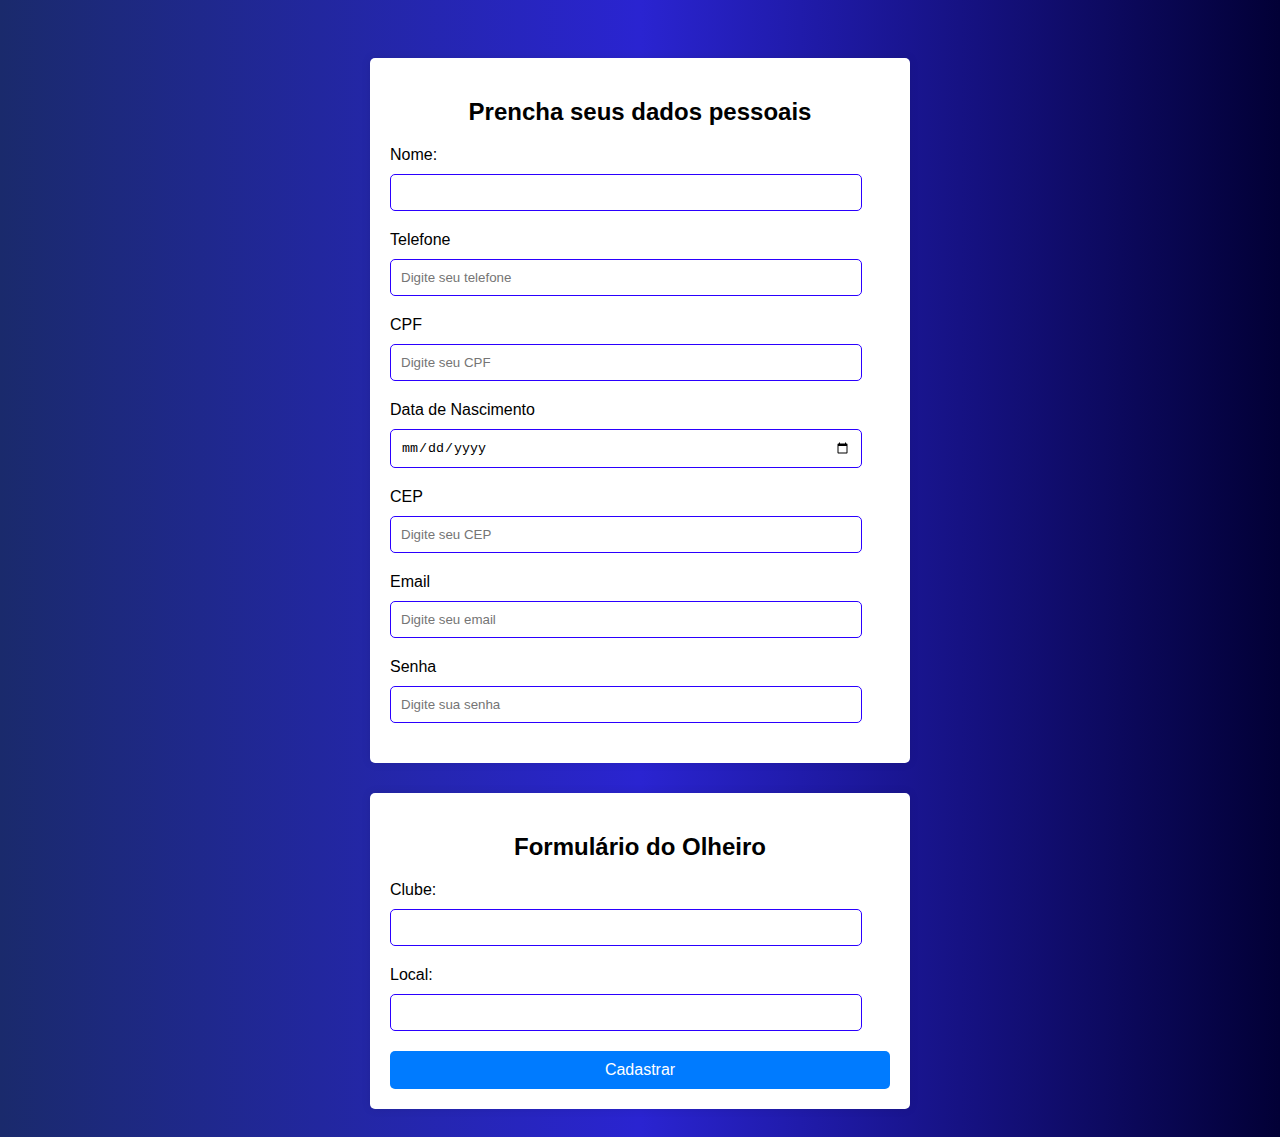
<file: src/main/resources/static/formularioOlheiro.html>
<!DOCTYPE html>
<html lang="pt-br">
<head>
    <meta charset="UTF-8">
    <meta name="viewport" content="width=device-width, initial-scale=1.0">
    <title>Formulário do Olheiro</title>
    <style>
        body {
            font-family: Arial, sans-serif;
            background: linear-gradient(to right, #1a2a6c, #2a24d1, #020036);
            padding: 20px;
        }
        .form-container {
            background-color: #fff;
            padding: 20px;
            border-radius: 5px;
            max-width: 500px;
            margin: 0 auto;
            box-shadow: 0 0 10px rgba(0, 0, 0, 0.1);
            margin-top: 30px;
        }
        .form-container h2 {
            text-align: center;
            margin-bottom: 20px;
        }
        .form-container label {
            display: block;
            margin-bottom: 10px;
        }
        .form-container input, .form-container select {
            width: 100%;
            padding: 10px;
            margin-bottom: 20px;
            border-radius: 5px;
            border: 1px solid #ccc;
        }
        .form-container input[type="file"] {
            padding: 5px;
        }
        .form-container button {
            width: 100%;
            padding: 10px;
            background-color: #007bff;
            color: white;
            border: none;
            border-radius: 5px;
            cursor: pointer;
            font-size: 16px;
        }
        .form-container button:hover {
            background-color: #0056b3;
        }
       .form-container input, .form-container select {
    width: 90%; /* Ajuste a porcentagem conforme necessário */
    padding: 10px;
    margin-bottom: 20px;
    border-radius: 5px;
    border: 1px solid #2b00ff;
}
</style>
</head>
<body>
<div class="form-container">
    <h2>Prencha seus dados pessoais</h2>
    <label for="name">Nome:</label>
    <input type="text" id="name" name="name" required>

   

    <label for="telefone">Telefone</label>
    <input type="tel" id="telefone" name="telefone" placeholder="Digite seu telefone" required>

    <label for="cpf">CPF</label>
    <input type="text" id="cpf" name="cpf" placeholder="Digite seu CPF" required>

    <label for="data-nascimento">Data de Nascimento</label>
    <input type="date" id="data-nascimento" name="data-nascimento" required>

    <label for="cep">CEP</label>
    <input type="text" id="cep" name="cep" placeholder="Digite seu CEP" required>

    <label for="email">Email</label>
    <input type="email" id="email" name="email" placeholder="Digite seu email" required>
    
    <label for="senha">Senha</label>
    <input type="password" id="senha" name="senha" placeholder="Digite sua senha" required>

   

   

</div>
<div class="form-container">
    <h2>Formulário do Olheiro</h2>
    <form id="scoutForm">
        <label for="club">Clube:</label>
        <input type="text" id="club" name="club" required>
    
        <label for="location">Local:</label>
        <input type="text" id="location" name="location" required>
<!--        <button type="button" onclick="fillForm()">Preencher com Dados Aleatorios</button>-->
        <button type="submit">Cadastrar</button>
    </form>
    
</div>
<!--<script>-->
<!--    function getRandomName() {-->
<!--        const names = ["João Silva", "Maria Oliveira", "Pedro Souza", "Ana Santos", "Lucas Fernandes"];-->
<!--        return names[Math.floor(Math.random() * names.length)];-->
<!--    }-->

<!--    function getRandomPhone() {-->
<!--        return `(${Math.floor(Math.random() * 10)}${Math.floor(Math.random() * 10)}) 9${Math.floor(1000 + Math.random() * 9000)}-${Math.floor(1000 + Math.random() * 9000)}`;-->
<!--    }-->

<!--    function getRandomCPF() {-->
<!--        return `${Math.floor(100 + Math.random() * 900)}.${Math.floor(100 + Math.random() * 900)}.${Math.floor(100 + Math.random() * 900)}-${Math.floor(10 + Math.random() * 90)}`;-->
<!--    }-->

<!--    function getRandomDate() {-->
<!--        const start = new Date(1980, 0, 1);-->
<!--        const end = new Date(2005, 0, 1);-->
<!--        const date = new Date(start.getTime() + Math.random() * (end.getTime() - start.getTime()));-->
<!--        return date.toISOString().split('T')[0];-->
<!--    }-->

<!--    function getRandomCEP() {-->
<!--        return `${Math.floor(10000 + Math.random() * 90000)}-${Math.floor(100 + Math.random() * 900)}`;-->
<!--    }-->

<!--    function getRandomEmail() {-->
<!--        const domains = ["gmail.com", "yahoo.com", "outlook.com"];-->
<!--        return `${Math.random().toString(36).substring(2, 7)}@${domains[Math.floor(Math.random() * domains.length)]}`;-->
<!--    }-->

<!--    function getRandomPassword() {-->
<!--        return Math.random().toString(36).slice(-8);-->
<!--    }-->

<!--    function getRandomClub() {-->
<!--        const clubs = ["Clube Atlético", "Esporte Clube", "Futebol Clube", "Sociedade Esportiva"];-->
<!--        return clubs[Math.floor(Math.random() * clubs.length)];-->
<!--    }-->

<!--    function getRandomLocation() {-->
<!--        const locations = ["São Paulo", "Rio de Janeiro", "Belo Horizonte", "Curitiba", "Porto Alegre"];-->
<!--        return locations[Math.floor(Math.random() * locations.length)];-->
<!--    }-->

<!--    function fillForm() {-->
<!--        document.getElementById("name").value = getRandomName();-->
<!--        document.getElementById("telefone").value = getRandomPhone();-->
<!--        document.getElementById("cpf").value = getRandomCPF();-->
<!--        document.getElementById("data-nascimento").value = getRandomDate();-->
<!--        document.getElementById("cep").value = getRandomCEP();-->
<!--        document.getElementById("email").value = getRandomEmail();-->
<!--        document.getElementById("senha").value = getRandomPassword();-->
<!--        document.getElementById("club").value = getRandomClub();-->
<!--        document.getElementById("location").value = getRandomLocation();-->
<!--    }-->
<!--</script>-->
<script src="scriptFormularioOlheiro.js"></script>
</body>
</html>
</file>
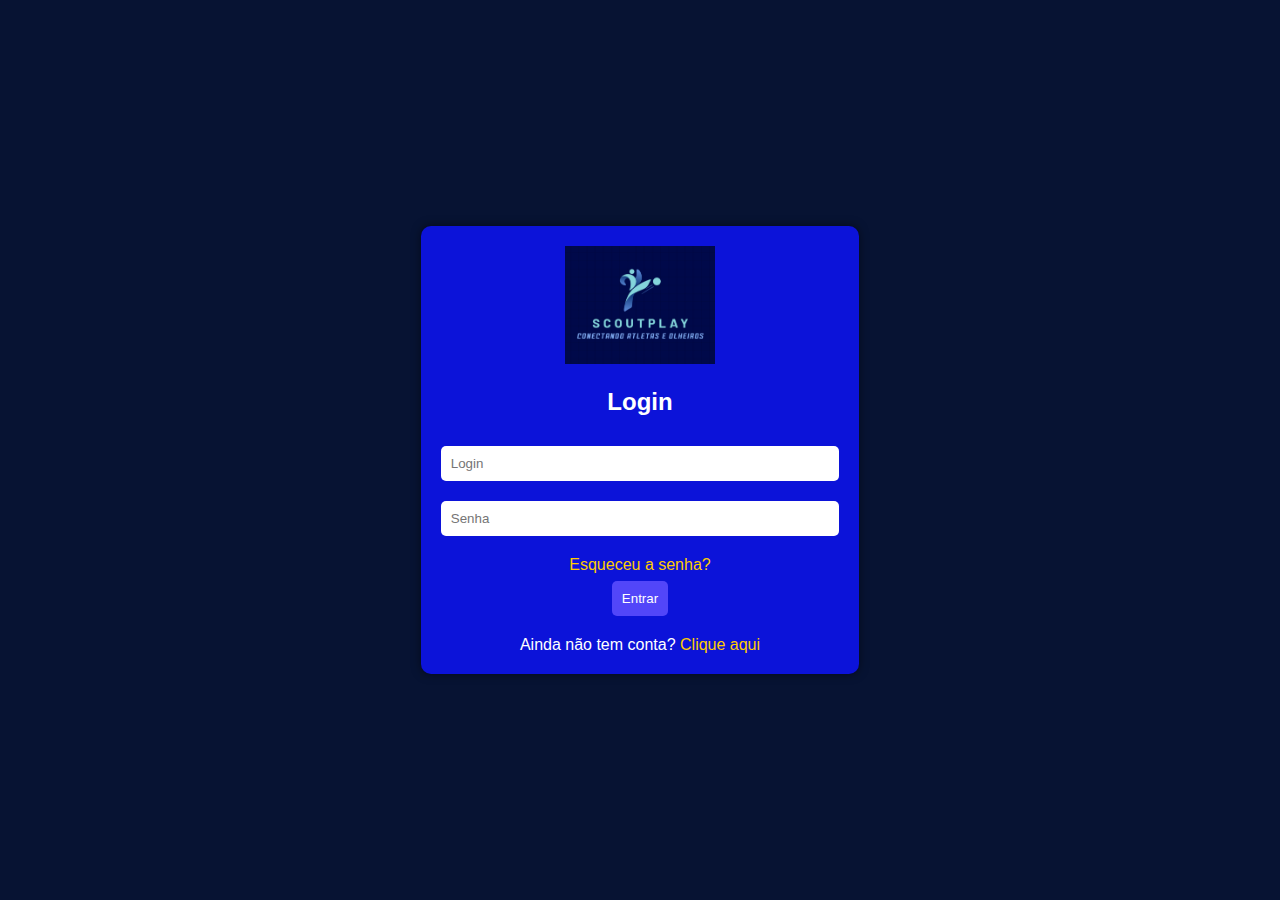
<file: src/main/resources/static/login.html>
<!DOCTYPE html>
<html lang="pt-br">
<head>
    <meta charset="UTF-8">
    <meta name="viewport" content="width=device-width, initial-scale=1.0">
    <title>Página de Login</title>
    <style>
        * {
            margin: 0;
            padding: 0;
            box-sizing: border-box;
        }

        body {
            display: flex;
            justify-content: center;
            align-items: center;
            height: 100vh;
            background-color: #071333; /* Azul marinho */
            color: white;
            font-family: Arial, sans-serif;
        }

        .login-container {
            background-color: #0c13d9; /* Azul mais claro */
            padding: 20px;
            border-radius: 10px;
            box-shadow: 0 0 10px rgba(0, 0, 0, 0.5);
            text-align: center;
        }

        .login-container img {
            width: 150px; /* Ajuste o tamanho da logo conforme necessário */
            margin-bottom: 20px; /* Espaçamento abaixo da logo */
        }

        .login-container h2 {
            margin-bottom: 20px;
        }

        .login-container input {
            width: 100%;
            padding: 10px;
            margin: 10px 0;
            border: none;
            border-radius: 5px;
        }

        .login-container button {
            background-color: #5246f9;
            color: white;
            border: none;
            padding: 10px;
            border-radius: 5px;
            cursor: pointer;
            transition: background-color 0.3s;
        }

        .login-container button:hover {
            background-color: #333;
        }

        .register-message {
            margin-top: 20px;
        }

        .register-message a {
            color: #ffcc00; /* Cor do link */
            text-decoration: none;
        }

        .forgot-password {
            margin-top: 10px;
        }

        .forgot-password a {
            color: #ffcc00; /* Cor do link */
            text-decoration: none;
        }

        .forgot-password a:hover {
            text-decoration: underline;
        }
        button{
            margin-top: 7px;
        }
    </style>
</head>
<body>
    <div class="login-container">
        <img src="loGOsp.png" alt="Logo da Plataforma">
        <h2 id="login-title">Login</h2>
        <form id="loginForm" onsubmit="handleLogin(event)">
            <input type="text" placeholder="Login" required>
            <input type="password" placeholder="Senha" required>
            <div class="forgot-password">
                <a href="esqueceuSenha.html">Esqueceu a senha?</a>
            </div>
            <button type="submit">Entrar</button>
        </form>
       
        <div class="register-message">
            <p>Ainda não tem conta? <a href="#" id="register-link">Clique aqui</a></p>
        </div>
    <script src="scriptLogin.js"></script>
</body>
</html>
</file>
